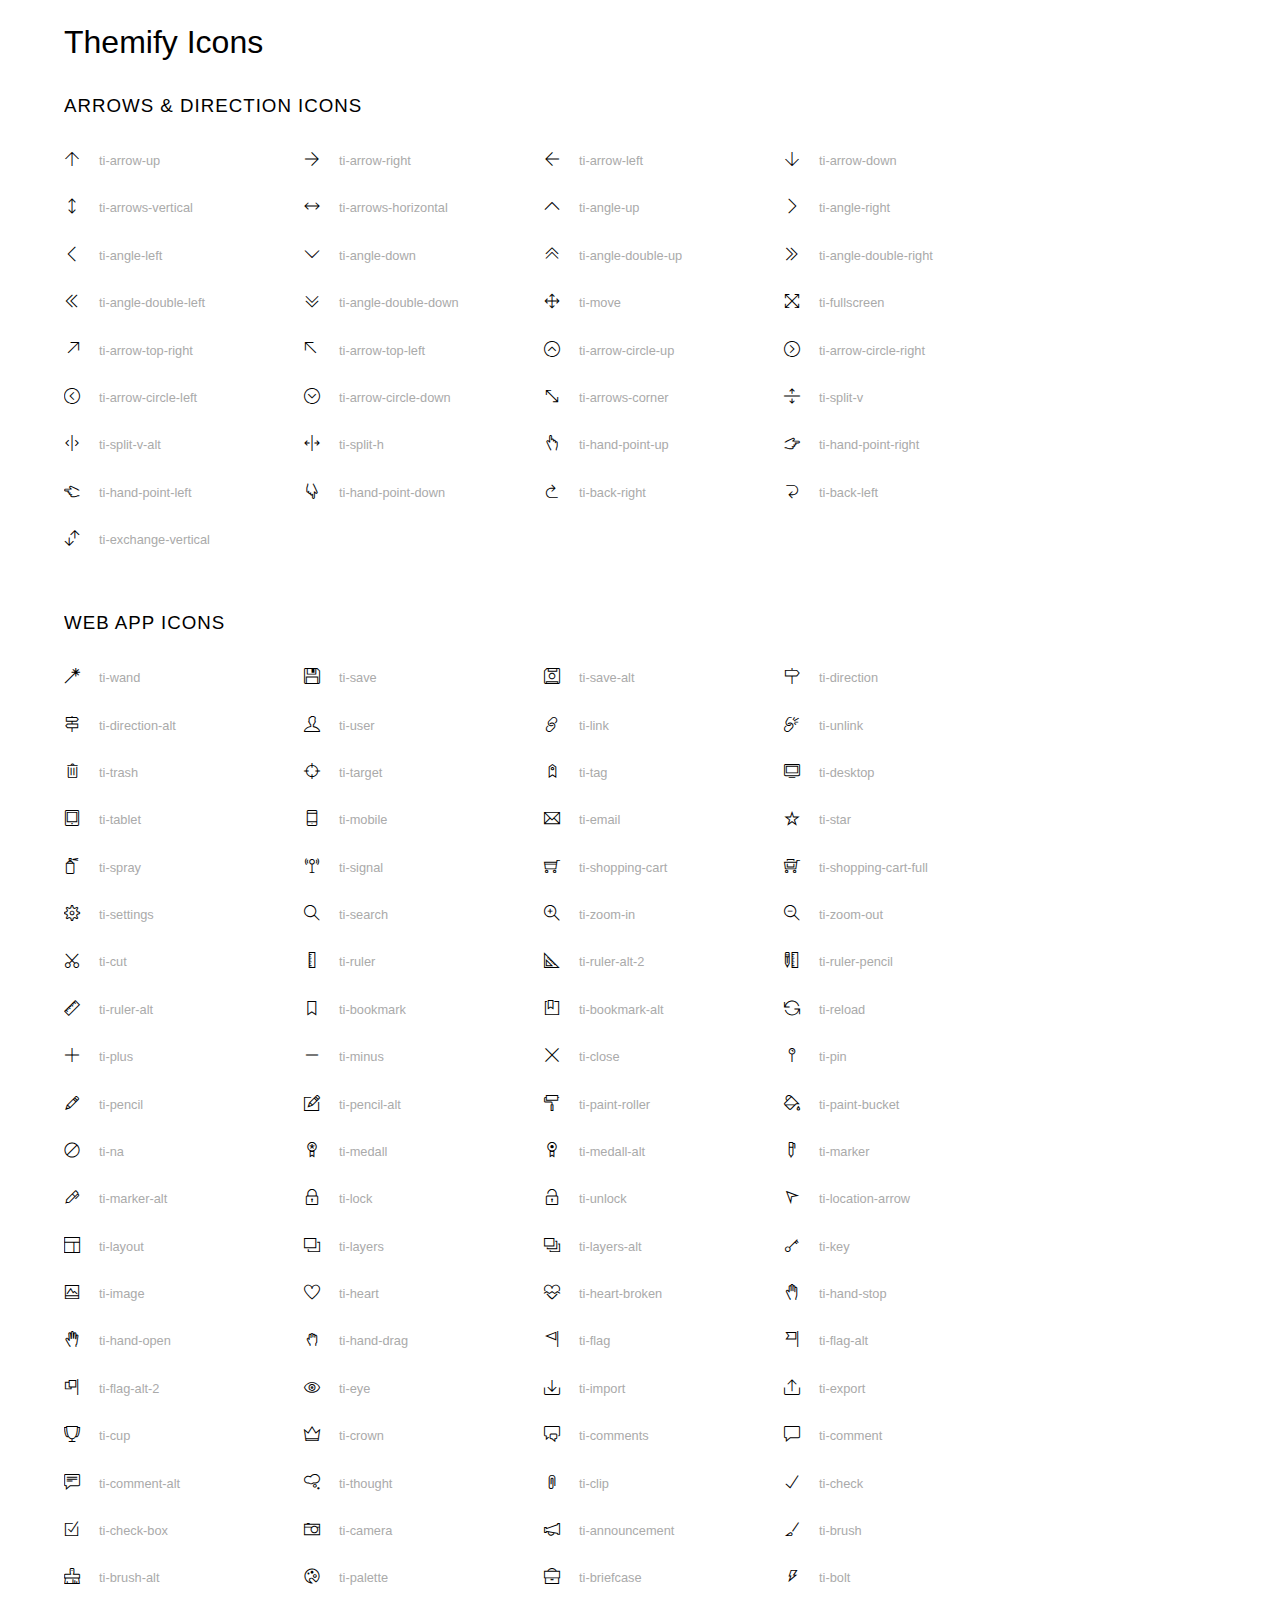
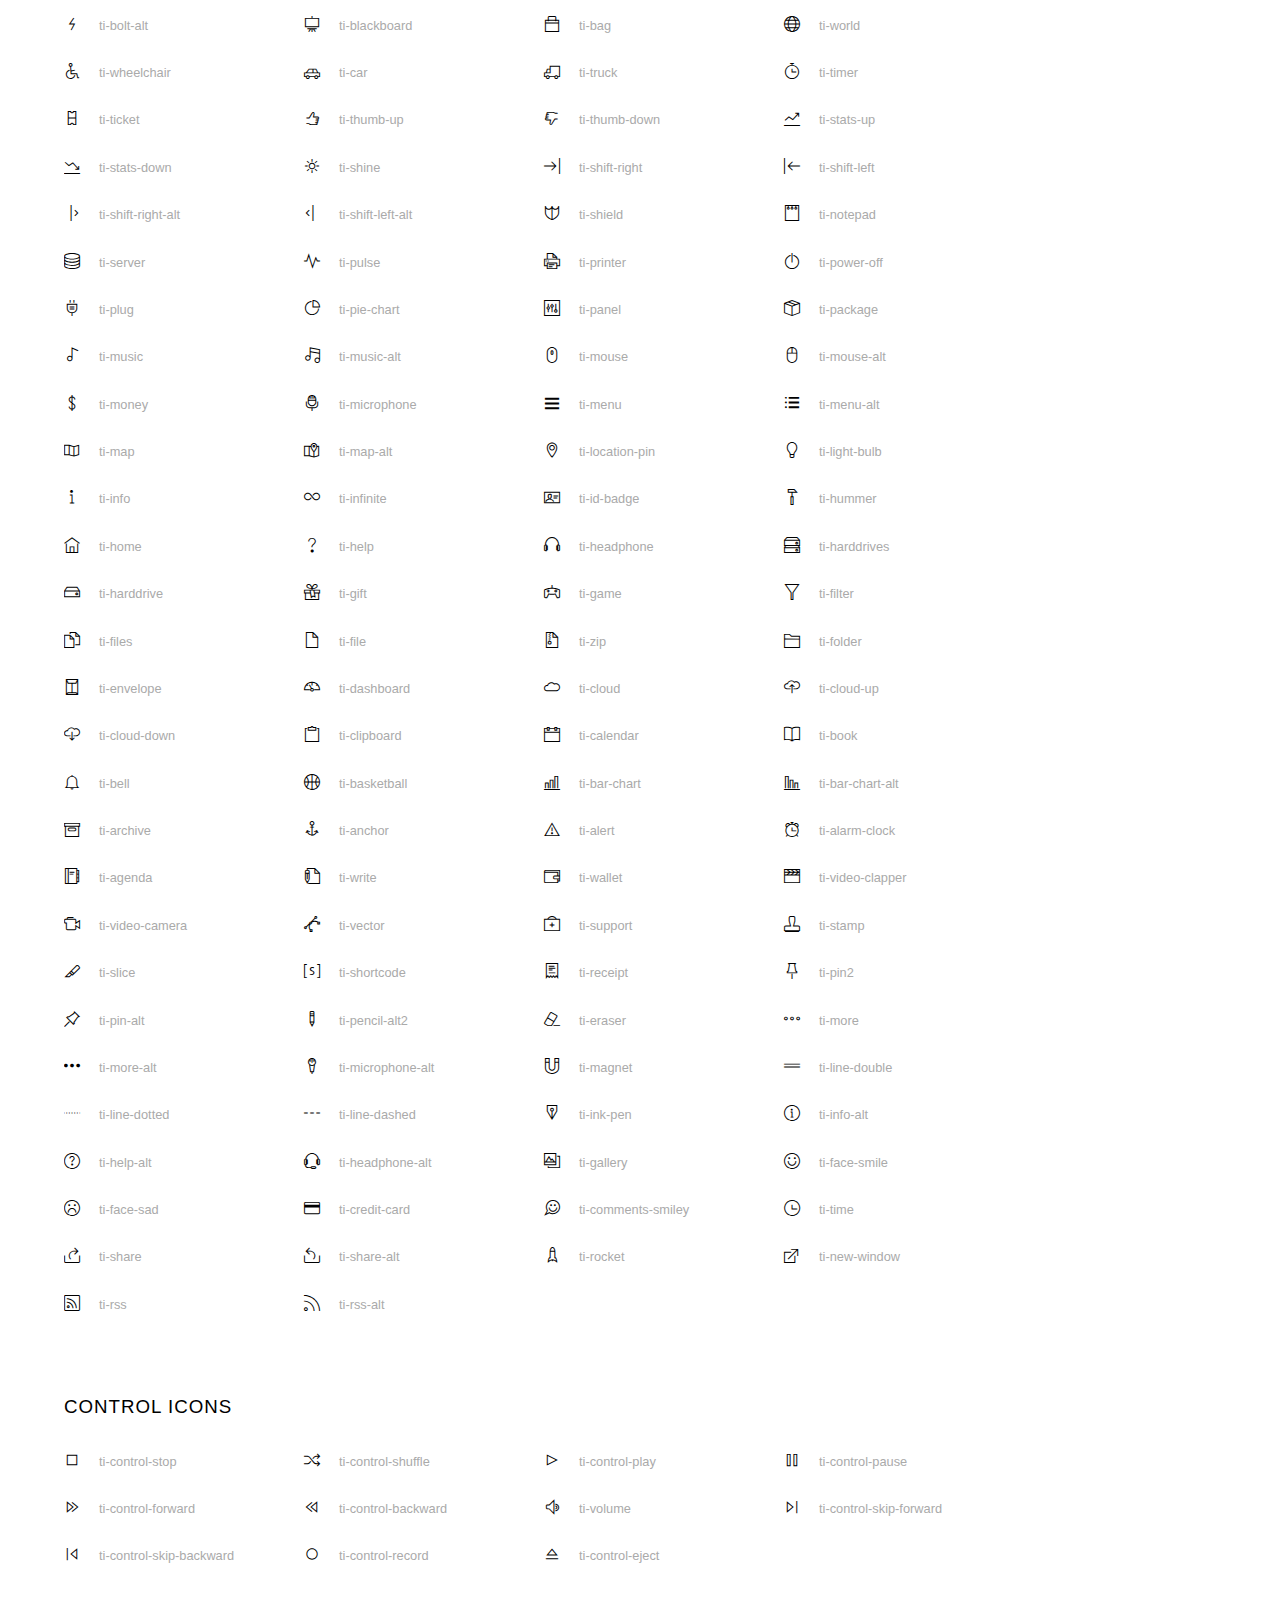
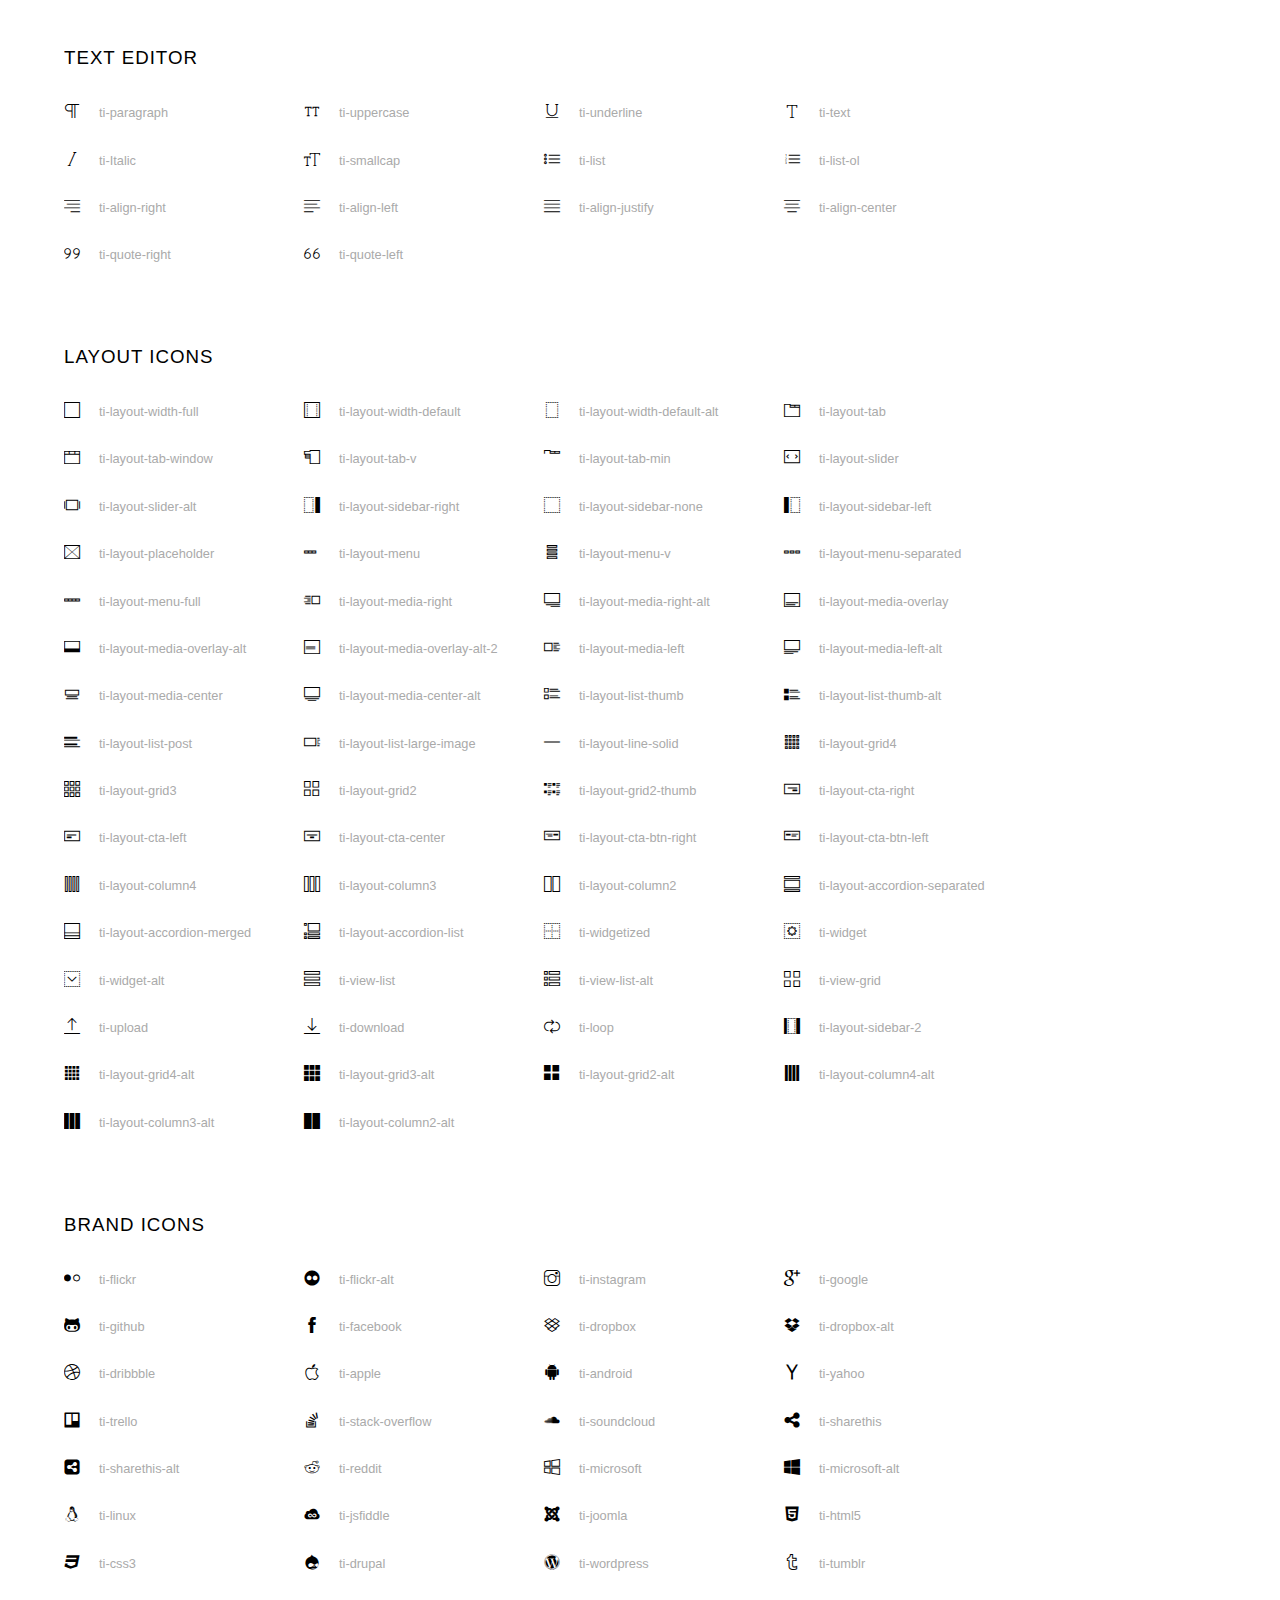
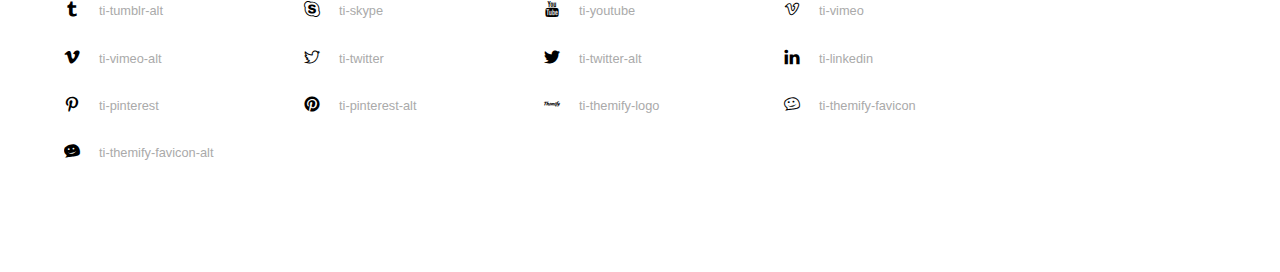
<file: assets/font/themify-icons/index.html>
<!doctype html>
<html>
<head>
	<meta charset="utf-8">
	<title>Themify Icon Font</title>
	<meta name="viewport" content="width=device-width">
	<link rel="stylesheet" href="demo-files/demo.css">
	<link rel="stylesheet" href="themify-icons.css">
	<!--[if lt IE 8]><!-->
	<link rel="stylesheet" href="ie7/ie7.css">
	<!--<![endif]-->
</head>
<body>
	<h1>Themify Icons</h1>

	<div class="icon-section">

		<div class="icon-section">
			<h3>Arrows &amp; Direction Icons </h3>

			<div class="icon-container">
				<span class="ti-arrow-up"></span><span class="icon-name"> ti-arrow-up</span>
			</div>
			<div class="icon-container">
				<span class="ti-arrow-right"></span><span class="icon-name"> ti-arrow-right</span>
			</div>
			<div class="icon-container">
				<span class="ti-arrow-left"></span><span class="icon-name"> ti-arrow-left</span>
			</div>
			<div class="icon-container">
				<span class="ti-arrow-down"></span><span class="icon-name"> ti-arrow-down</span>
			</div>
			<div class="icon-container">
				<span class="ti-arrows-vertical"></span><span class="icon-name"> ti-arrows-vertical</span>
			</div>
			<div class="icon-container">
				<span class="ti-arrows-horizontal"></span><span class="icon-name"> ti-arrows-horizontal</span>
			</div>
			<div class="icon-container">
				<span class="ti-angle-up"></span><span class="icon-name"> ti-angle-up</span>
			</div>
			<div class="icon-container">
				<span class="ti-angle-right"></span><span class="icon-name"> ti-angle-right</span>
			</div>
			<div class="icon-container">
				<span class="ti-angle-left"></span><span class="icon-name"> ti-angle-left</span>
			</div>
			<div class="icon-container">
				<span class="ti-angle-down"></span><span class="icon-name"> ti-angle-down</span>
			</div>	
			<div class="icon-container">
				<span class="ti-angle-double-up"></span><span class="icon-name"> ti-angle-double-up</span>
			</div>
			<div class="icon-container">
				<span class="ti-angle-double-right"></span><span class="icon-name"> ti-angle-double-right</span>
			</div>
			<div class="icon-container">
				<span class="ti-angle-double-left"></span><span class="icon-name"> ti-angle-double-left</span>
			</div>
			<div class="icon-container">
				<span class="ti-angle-double-down"></span><span class="icon-name"> ti-angle-double-down</span>
			</div>					
			<div class="icon-container">
				<span class="ti-move"></span><span class="icon-name"> ti-move</span>
			</div>
			<div class="icon-container">
				<span class="ti-fullscreen"></span><span class="icon-name"> ti-fullscreen</span>
			</div>
			<div class="icon-container">
				<span class="ti-arrow-top-right"></span><span class="icon-name"> ti-arrow-top-right</span>
			</div>
			<div class="icon-container">
				<span class="ti-arrow-top-left"></span><span class="icon-name"> ti-arrow-top-left</span>
			</div>
			<div class="icon-container">
				<span class="ti-arrow-circle-up"></span><span class="icon-name"> ti-arrow-circle-up</span>
			</div>
			<div class="icon-container">
				<span class="ti-arrow-circle-right"></span><span class="icon-name"> ti-arrow-circle-right</span>
			</div>
			<div class="icon-container">
				<span class="ti-arrow-circle-left"></span><span class="icon-name"> ti-arrow-circle-left</span>
			</div>
			<div class="icon-container">
				<span class="ti-arrow-circle-down"></span><span class="icon-name"> ti-arrow-circle-down</span>
			</div>
			<div class="icon-container">
				<span class="ti-arrows-corner"></span><span class="icon-name"> ti-arrows-corner</span>
			</div>
			<div class="icon-container">
				<span class="ti-split-v"></span><span class="icon-name"> ti-split-v</span>
			</div>

			<div class="icon-container">
				<span class="ti-split-v-alt"></span><span class="icon-name"> ti-split-v-alt</span>
			</div>
			<div class="icon-container">
				<span class="ti-split-h"></span><span class="icon-name"> ti-split-h</span>
			</div>
			<div class="icon-container">
				<span class="ti-hand-point-up"></span><span class="icon-name"> ti-hand-point-up</span>
			</div>
			<div class="icon-container">
				<span class="ti-hand-point-right"></span><span class="icon-name"> ti-hand-point-right</span>
			</div>
			<div class="icon-container">
				<span class="ti-hand-point-left"></span><span class="icon-name"> ti-hand-point-left</span>
			</div>
			<div class="icon-container">
				<span class="ti-hand-point-down"></span><span class="icon-name"> ti-hand-point-down</span>
			</div>
			<div class="icon-container">
				<span class="ti-back-right"></span><span class="icon-name"> ti-back-right</span>
			</div>
			<div class="icon-container">
				<span class="ti-back-left"></span><span class="icon-name"> ti-back-left</span>
			</div>
			<div class="icon-container">
				<span class="ti-exchange-vertical"></span><span class="icon-name"> ti-exchange-vertical</span>
			</div>

		</div> <!-- Arrows Icons -->



		<h3>Web App Icons</h3>
		
		<div class="icon-section">

			<div class="icon-container">
				<span class="ti-wand"></span><span class="icon-name"> ti-wand</span>
			</div>
			<div class="icon-container">
				<span class="ti-save"></span><span class="icon-name"> ti-save</span>
			</div>
			<div class="icon-container">
				<span class="ti-save-alt"></span><span class="icon-name"> ti-save-alt</span>
			</div>

			<div class="icon-container">
				<span class="ti-direction"></span><span class="icon-name"> ti-direction</span>
			</div>
			<div class="icon-container">
				<span class="ti-direction-alt"></span><span class="icon-name"> ti-direction-alt</span>
			</div>
			<div class="icon-container">
				<span class="ti-user"></span><span class="icon-name"> ti-user</span>
			</div>
			<div class="icon-container">
				<span class="ti-link"></span><span class="icon-name"> ti-link</span>
			</div>
			<div class="icon-container">
				<span class="ti-unlink"></span><span class="icon-name"> ti-unlink</span>
			</div>
			<div class="icon-container">
				<span class="ti-trash"></span><span class="icon-name"> ti-trash</span>
			</div>
			<div class="icon-container">
				<span class="ti-target"></span><span class="icon-name"> ti-target</span>
			</div>
			<div class="icon-container">
				<span class="ti-tag"></span><span class="icon-name"> ti-tag</span>
			</div>
			<div class="icon-container">
				<span class="ti-desktop"></span><span class="icon-name"> ti-desktop</span>
			</div>
			<div class="icon-container">
				<span class="ti-tablet"></span><span class="icon-name"> ti-tablet</span>
			</div>
			<div class="icon-container">
				<span class="ti-mobile"></span><span class="icon-name"> ti-mobile</span>
			</div>
			<div class="icon-container">
				<span class="ti-email"></span><span class="icon-name"> ti-email</span>
			</div>	
			<div class="icon-container">
				<span class="ti-star"></span><span class="icon-name"> ti-star</span>
			</div>
			<div class="icon-container">
				<span class="ti-spray"></span><span class="icon-name"> ti-spray</span>
			</div>
			<div class="icon-container">
				<span class="ti-signal"></span><span class="icon-name"> ti-signal</span>
			</div>
			<div class="icon-container">
				<span class="ti-shopping-cart"></span><span class="icon-name"> ti-shopping-cart</span>
			</div>
			<div class="icon-container">
				<span class="ti-shopping-cart-full"></span><span class="icon-name"> ti-shopping-cart-full</span>
			</div>
			<div class="icon-container">
				<span class="ti-settings"></span><span class="icon-name"> ti-settings</span>
			</div>
			<div class="icon-container">
				<span class="ti-search"></span><span class="icon-name"> ti-search</span>
			</div>
			<div class="icon-container">
				<span class="ti-zoom-in"></span><span class="icon-name"> ti-zoom-in</span>
			</div>
			<div class="icon-container">
				<span class="ti-zoom-out"></span><span class="icon-name"> ti-zoom-out</span>
			</div>
			<div class="icon-container">
				<span class="ti-cut"></span><span class="icon-name"> ti-cut</span>
			</div>
			<div class="icon-container">
				<span class="ti-ruler"></span><span class="icon-name"> ti-ruler</span>
			</div>
			<div class="icon-container">
				<span class="ti-ruler-alt-2"></span><span class="icon-name"> ti-ruler-alt-2</span>
			</div>			
			<div class="icon-container">
				<span class="ti-ruler-pencil"></span><span class="icon-name"> ti-ruler-pencil</span>
			</div>
			<div class="icon-container">
				<span class="ti-ruler-alt"></span><span class="icon-name"> ti-ruler-alt</span>
			</div>
			<div class="icon-container">
				<span class="ti-bookmark"></span><span class="icon-name"> ti-bookmark</span>
			</div>
			<div class="icon-container">
				<span class="ti-bookmark-alt"></span><span class="icon-name"> ti-bookmark-alt</span>
			</div>
			<div class="icon-container">
				<span class="ti-reload"></span><span class="icon-name"> ti-reload</span>
			</div>
			<div class="icon-container">
				<span class="ti-plus"></span><span class="icon-name"> ti-plus</span>
			</div>
			<div class="icon-container">
				<span class="ti-minus"></span><span class="icon-name"> ti-minus</span>
			</div>
			<div class="icon-container">
				<span class="ti-close"></span><span class="icon-name"> ti-close</span>
			</div>			
			<div class="icon-container">
				<span class="ti-pin"></span><span class="icon-name"> ti-pin</span>
			</div>
			<div class="icon-container">
				<span class="ti-pencil"></span><span class="icon-name"> ti-pencil</span>
			</div>
					
		  	<div class="icon-container">
				<span class="ti-pencil-alt"></span><span class="icon-name"> ti-pencil-alt</span>
			</div>
			<div class="icon-container">
				<span class="ti-paint-roller"></span><span class="icon-name"> ti-paint-roller</span>
			</div>
			<div class="icon-container">
				<span class="ti-paint-bucket"></span><span class="icon-name"> ti-paint-bucket</span>
			</div>
			<div class="icon-container">
				<span class="ti-na"></span><span class="icon-name"> ti-na</span>
			</div>
			<div class="icon-container">
				<span class="ti-medall"></span><span class="icon-name"> ti-medall</span>
			</div>
			<div class="icon-container">
				<span class="ti-medall-alt"></span><span class="icon-name"> ti-medall-alt</span>
			</div>
			<div class="icon-container">
				<span class="ti-marker"></span><span class="icon-name"> ti-marker</span>
			</div>
			<div class="icon-container">
				<span class="ti-marker-alt"></span><span class="icon-name"> ti-marker-alt</span>
			</div>

			<div class="icon-container">
				<span class="ti-lock"></span><span class="icon-name"> ti-lock</span>
			</div>
			<div class="icon-container">
				<span class="ti-unlock"></span><span class="icon-name"> ti-unlock</span>
			</div>
			<div class="icon-container">
				<span class="ti-location-arrow"></span><span class="icon-name"> ti-location-arrow</span>
			</div>
			<div class="icon-container">
				<span class="ti-layout"></span><span class="icon-name"> ti-layout</span>
			</div>
			<div class="icon-container">
				<span class="ti-layers"></span><span class="icon-name"> ti-layers</span>
			</div>
			<div class="icon-container">
				<span class="ti-layers-alt"></span><span class="icon-name"> ti-layers-alt</span>
			</div>
			<div class="icon-container">
				<span class="ti-key"></span><span class="icon-name"> ti-key</span>
			</div>
			<div class="icon-container">
				<span class="ti-image"></span><span class="icon-name"> ti-image</span>
			</div>
			<div class="icon-container">
				<span class="ti-heart"></span><span class="icon-name"> ti-heart</span>
			</div>
			<div class="icon-container">
				<span class="ti-heart-broken"></span><span class="icon-name"> ti-heart-broken</span>
			</div>
			<div class="icon-container">
				<span class="ti-hand-stop"></span><span class="icon-name"> ti-hand-stop</span>
			</div>
			<div class="icon-container">
				<span class="ti-hand-open"></span><span class="icon-name"> ti-hand-open</span>
			</div>
			<div class="icon-container">
				<span class="ti-hand-drag"></span><span class="icon-name"> ti-hand-drag</span>
			</div>
			<div class="icon-container">
				<span class="ti-flag"></span><span class="icon-name"> ti-flag</span>
			</div>
			<div class="icon-container">
				<span class="ti-flag-alt"></span><span class="icon-name"> ti-flag-alt</span>
			</div>
			<div class="icon-container">
				<span class="ti-flag-alt-2"></span><span class="icon-name"> ti-flag-alt-2</span>
			</div>
			<div class="icon-container">
				<span class="ti-eye"></span><span class="icon-name"> ti-eye</span>
			</div>
			<div class="icon-container">
				<span class="ti-import"></span><span class="icon-name"> ti-import</span>
			</div>			
			<div class="icon-container">
				<span class="ti-export"></span><span class="icon-name"> ti-export</span>
			</div>
			<div class="icon-container">
				<span class="ti-cup"></span><span class="icon-name"> ti-cup</span>
			</div>
			<div class="icon-container">
				<span class="ti-crown"></span><span class="icon-name"> ti-crown</span>
			</div>
			<div class="icon-container">
				<span class="ti-comments"></span><span class="icon-name"> ti-comments</span>
			</div>
			<div class="icon-container">
				<span class="ti-comment"></span><span class="icon-name"> ti-comment</span>
			</div>
			<div class="icon-container">
				<span class="ti-comment-alt"></span><span class="icon-name"> ti-comment-alt</span>
			</div>
			<div class="icon-container">
				<span class="ti-thought"></span><span class="icon-name"> ti-thought</span>
			</div>			
			<div class="icon-container">
				<span class="ti-clip"></span><span class="icon-name"> ti-clip</span>
			</div>

			<div class="icon-container">
				<span class="ti-check"></span><span class="icon-name"> ti-check</span>
			</div>
			<div class="icon-container">
				<span class="ti-check-box"></span><span class="icon-name"> ti-check-box</span>
			</div>
			<div class="icon-container">
				<span class="ti-camera"></span><span class="icon-name"> ti-camera</span>
			</div>
			<div class="icon-container">
				<span class="ti-announcement"></span><span class="icon-name"> ti-announcement</span>
			</div>
			<div class="icon-container">
				<span class="ti-brush"></span><span class="icon-name"> ti-brush</span>
			</div>
			<div class="icon-container">
				<span class="ti-brush-alt"></span><span class="icon-name"> ti-brush-alt</span>
			</div>
			<div class="icon-container">
				<span class="ti-palette"></span><span class="icon-name"> ti-palette</span>
			</div>			
			<div class="icon-container">
				<span class="ti-briefcase"></span><span class="icon-name"> ti-briefcase</span>
			</div>
			<div class="icon-container">
				<span class="ti-bolt"></span><span class="icon-name"> ti-bolt</span>
			</div>
			<div class="icon-container">
				<span class="ti-bolt-alt"></span><span class="icon-name"> ti-bolt-alt</span>
			</div>
			<div class="icon-container">
				<span class="ti-blackboard"></span><span class="icon-name"> ti-blackboard</span>
			</div>
			<div class="icon-container">
				<span class="ti-bag"></span><span class="icon-name"> ti-bag</span>
			</div>
			<div class="icon-container">
				<span class="ti-world"></span><span class="icon-name"> ti-world</span>
			</div>
			<div class="icon-container">
				<span class="ti-wheelchair"></span><span class="icon-name"> ti-wheelchair</span>
			</div>
			<div class="icon-container">
				<span class="ti-car"></span><span class="icon-name"> ti-car</span>
			</div>
			<div class="icon-container">
				<span class="ti-truck"></span><span class="icon-name"> ti-truck</span>
			</div>
			<div class="icon-container">
				<span class="ti-timer"></span><span class="icon-name"> ti-timer</span>
			</div>
			<div class="icon-container">
				<span class="ti-ticket"></span><span class="icon-name"> ti-ticket</span>
			</div>
			<div class="icon-container">
				<span class="ti-thumb-up"></span><span class="icon-name"> ti-thumb-up</span>
			</div>
			<div class="icon-container">
				<span class="ti-thumb-down"></span><span class="icon-name"> ti-thumb-down</span>
			</div>

			<div class="icon-container">
				<span class="ti-stats-up"></span><span class="icon-name"> ti-stats-up</span>
			</div>
			<div class="icon-container">
				<span class="ti-stats-down"></span><span class="icon-name"> ti-stats-down</span>
			</div>
			<div class="icon-container">
				<span class="ti-shine"></span><span class="icon-name"> ti-shine</span>
			</div>
			<div class="icon-container">
				<span class="ti-shift-right"></span><span class="icon-name"> ti-shift-right</span>
			</div>
			<div class="icon-container">
				<span class="ti-shift-left"></span><span class="icon-name"> ti-shift-left</span>
			</div>

			<div class="icon-container">
				<span class="ti-shift-right-alt"></span><span class="icon-name"> ti-shift-right-alt</span>
			</div>
			<div class="icon-container">
				<span class="ti-shift-left-alt"></span><span class="icon-name"> ti-shift-left-alt</span>
			</div>
			<div class="icon-container">
				<span class="ti-shield"></span><span class="icon-name"> ti-shield</span>
			</div>
			<div class="icon-container">
				<span class="ti-notepad"></span><span class="icon-name"> ti-notepad</span>
			</div>
			<div class="icon-container">
				<span class="ti-server"></span><span class="icon-name"> ti-server</span>
			</div>

			<div class="icon-container">
				<span class="ti-pulse"></span><span class="icon-name"> ti-pulse</span>
			</div>
			<div class="icon-container">
				<span class="ti-printer"></span><span class="icon-name"> ti-printer</span>
			</div>
			<div class="icon-container">
				<span class="ti-power-off"></span><span class="icon-name"> ti-power-off</span>
			</div>
			<div class="icon-container">
				<span class="ti-plug"></span><span class="icon-name"> ti-plug</span>
			</div>
			<div class="icon-container">
				<span class="ti-pie-chart"></span><span class="icon-name"> ti-pie-chart</span>
			</div>

			<div class="icon-container">
				<span class="ti-panel"></span><span class="icon-name"> ti-panel</span>
			</div>
			<div class="icon-container">
				<span class="ti-package"></span><span class="icon-name"> ti-package</span>
			</div>
			<div class="icon-container">
				<span class="ti-music"></span><span class="icon-name"> ti-music</span>
			</div>
			<div class="icon-container">
				<span class="ti-music-alt"></span><span class="icon-name"> ti-music-alt</span>
			</div>
			<div class="icon-container">
				<span class="ti-mouse"></span><span class="icon-name"> ti-mouse</span>
			</div>
			<div class="icon-container">
				<span class="ti-mouse-alt"></span><span class="icon-name"> ti-mouse-alt</span>
			</div>
			<div class="icon-container">
				<span class="ti-money"></span><span class="icon-name"> ti-money</span>
			</div>
			<div class="icon-container">
				<span class="ti-microphone"></span><span class="icon-name"> ti-microphone</span>
			</div>
			<div class="icon-container">
				<span class="ti-menu"></span><span class="icon-name"> ti-menu</span>
			</div>
			<div class="icon-container">
				<span class="ti-menu-alt"></span><span class="icon-name"> ti-menu-alt</span>
			</div>
			<div class="icon-container">
				<span class="ti-map"></span><span class="icon-name"> ti-map</span>
			</div>
			<div class="icon-container">
				<span class="ti-map-alt"></span><span class="icon-name"> ti-map-alt</span>
			</div>

			<div class="icon-container">
				<span class="ti-location-pin"></span><span class="icon-name"> ti-location-pin</span>
			</div>

			<div class="icon-container">
				<span class="ti-light-bulb"></span><span class="icon-name"> ti-light-bulb</span>
			</div>
			<div class="icon-container">
				<span class="ti-info"></span><span class="icon-name"> ti-info</span>
			</div>
			<div class="icon-container">
				<span class="ti-infinite"></span><span class="icon-name"> ti-infinite</span>
			</div>
			<div class="icon-container">
				<span class="ti-id-badge"></span><span class="icon-name"> ti-id-badge</span>
			</div>
			<div class="icon-container">
				<span class="ti-hummer"></span><span class="icon-name"> ti-hummer</span>
			</div>
			<div class="icon-container">
				<span class="ti-home"></span><span class="icon-name"> ti-home</span>
			</div>
			<div class="icon-container">
				<span class="ti-help"></span><span class="icon-name"> ti-help</span>
			</div>
			<div class="icon-container">
				<span class="ti-headphone"></span><span class="icon-name"> ti-headphone</span>
			</div>
			<div class="icon-container">
				<span class="ti-harddrives"></span><span class="icon-name"> ti-harddrives</span>
			</div>
			<div class="icon-container">
				<span class="ti-harddrive"></span><span class="icon-name"> ti-harddrive</span>
			</div>
			<div class="icon-container">
				<span class="ti-gift"></span><span class="icon-name"> ti-gift</span>
			</div>
			<div class="icon-container">
				<span class="ti-game"></span><span class="icon-name"> ti-game</span>
			</div>
			<div class="icon-container">
				<span class="ti-filter"></span><span class="icon-name"> ti-filter</span>
			</div>
			<div class="icon-container">
				<span class="ti-files"></span><span class="icon-name"> ti-files</span>
			</div>
			<div class="icon-container">
				<span class="ti-file"></span><span class="icon-name"> ti-file</span>
			</div>
			<div class="icon-container">
				<span class="ti-zip"></span><span class="icon-name"> ti-zip</span>
			</div>
			<div class="icon-container">
				<span class="ti-folder"></span><span class="icon-name"> ti-folder</span>
			</div>			
			<div class="icon-container">
				<span class="ti-envelope"></span><span class="icon-name"> ti-envelope</span>
			</div>


			<div class="icon-container">
				<span class="ti-dashboard"></span><span class="icon-name"> ti-dashboard</span>
			</div>
			<div class="icon-container">
				<span class="ti-cloud"></span><span class="icon-name"> ti-cloud</span>
			</div>
			<div class="icon-container">
				<span class="ti-cloud-up"></span><span class="icon-name"> ti-cloud-up</span>
			</div>
			<div class="icon-container">
				<span class="ti-cloud-down"></span><span class="icon-name"> ti-cloud-down</span>
			</div>
			<div class="icon-container">
				<span class="ti-clipboard"></span><span class="icon-name"> ti-clipboard</span>
			</div>
			<div class="icon-container">
				<span class="ti-calendar"></span><span class="icon-name"> ti-calendar</span>
			</div>
			<div class="icon-container">
				<span class="ti-book"></span><span class="icon-name"> ti-book</span>
			</div>
			<div class="icon-container">
				<span class="ti-bell"></span><span class="icon-name"> ti-bell</span>
			</div>
			<div class="icon-container">
				<span class="ti-basketball"></span><span class="icon-name"> ti-basketball</span>
			</div>
			<div class="icon-container">
				<span class="ti-bar-chart"></span><span class="icon-name"> ti-bar-chart</span>
			</div>
			<div class="icon-container">
				<span class="ti-bar-chart-alt"></span><span class="icon-name"> ti-bar-chart-alt</span>
			</div>


			<div class="icon-container">
				<span class="ti-archive"></span><span class="icon-name"> ti-archive</span>
			</div>
			<div class="icon-container">
				<span class="ti-anchor"></span><span class="icon-name"> ti-anchor</span>
			</div>

			<div class="icon-container">
				<span class="ti-alert"></span><span class="icon-name"> ti-alert</span>
			</div>
			<div class="icon-container">
				<span class="ti-alarm-clock"></span><span class="icon-name"> ti-alarm-clock</span>
			</div>
			<div class="icon-container">
				<span class="ti-agenda"></span><span class="icon-name"> ti-agenda</span>
			</div>
			<div class="icon-container">
				<span class="ti-write"></span><span class="icon-name"> ti-write</span>
			</div>

			<div class="icon-container">
				<span class="ti-wallet"></span><span class="icon-name"> ti-wallet</span>
			</div>
			<div class="icon-container">
				<span class="ti-video-clapper"></span><span class="icon-name"> ti-video-clapper</span>
			</div>
			<div class="icon-container">
				<span class="ti-video-camera"></span><span class="icon-name"> ti-video-camera</span>
			</div>
			<div class="icon-container">
				<span class="ti-vector"></span><span class="icon-name"> ti-vector</span>
			</div>

			<div class="icon-container">
				<span class="ti-support"></span><span class="icon-name"> ti-support</span>
			</div>
			<div class="icon-container">
				<span class="ti-stamp"></span><span class="icon-name"> ti-stamp</span>
			</div>
			<div class="icon-container">
				<span class="ti-slice"></span><span class="icon-name"> ti-slice</span>
			</div>
			<div class="icon-container">
				<span class="ti-shortcode"></span><span class="icon-name"> ti-shortcode</span>
			</div>
			<div class="icon-container">
				<span class="ti-receipt"></span><span class="icon-name"> ti-receipt</span>
			</div>
			<div class="icon-container">
				<span class="ti-pin2"></span><span class="icon-name"> ti-pin2</span>
			</div>
			<div class="icon-container">
				<span class="ti-pin-alt"></span><span class="icon-name"> ti-pin-alt</span>
			</div>
			<div class="icon-container">
				<span class="ti-pencil-alt2"></span><span class="icon-name"> ti-pencil-alt2</span>
			</div>
			<div class="icon-container">
				<span class="ti-eraser"></span><span class="icon-name"> ti-eraser</span>
			</div>			
			<div class="icon-container">
				<span class="ti-more"></span><span class="icon-name"> ti-more</span>
			</div>
			<div class="icon-container">
				<span class="ti-more-alt"></span><span class="icon-name"> ti-more-alt</span>
			</div>
			<div class="icon-container">
				<span class="ti-microphone-alt"></span><span class="icon-name"> ti-microphone-alt</span>
			</div>
			<div class="icon-container">
				<span class="ti-magnet"></span><span class="icon-name"> ti-magnet</span>
			</div>
			<div class="icon-container">
				<span class="ti-line-double"></span><span class="icon-name"> ti-line-double</span>
			</div>
			<div class="icon-container">
				<span class="ti-line-dotted"></span><span class="icon-name"> ti-line-dotted</span>
			</div>
			<div class="icon-container">
				<span class="ti-line-dashed"></span><span class="icon-name"> ti-line-dashed</span>
			</div>

			<div class="icon-container">
				<span class="ti-ink-pen"></span><span class="icon-name"> ti-ink-pen</span>
			</div>
			<div class="icon-container">
				<span class="ti-info-alt"></span><span class="icon-name"> ti-info-alt</span>
			</div>
			<div class="icon-container">
				<span class="ti-help-alt"></span><span class="icon-name"> ti-help-alt</span>
			</div>
			<div class="icon-container">
				<span class="ti-headphone-alt"></span><span class="icon-name"> ti-headphone-alt</span>
			</div>

			<div class="icon-container">
				<span class="ti-gallery"></span><span class="icon-name"> ti-gallery</span>
			</div>
			<div class="icon-container">
				<span class="ti-face-smile"></span><span class="icon-name"> ti-face-smile</span>
			</div>
			<div class="icon-container">
				<span class="ti-face-sad"></span><span class="icon-name"> ti-face-sad</span>
			</div>
			<div class="icon-container">
				<span class="ti-credit-card"></span><span class="icon-name"> ti-credit-card</span>
			</div>
			<div class="icon-container">
				<span class="ti-comments-smiley"></span><span class="icon-name"> ti-comments-smiley</span>
			</div>
			<div class="icon-container">
				<span class="ti-time"></span><span class="icon-name"> ti-time</span>
			</div>
			<div class="icon-container">
				<span class="ti-share"></span><span class="icon-name"> ti-share</span>
			</div>
			<div class="icon-container">
				<span class="ti-share-alt"></span><span class="icon-name"> ti-share-alt</span>
			</div>
			<div class="icon-container">
				<span class="ti-rocket"></span><span class="icon-name"> ti-rocket</span>
			</div>

			<div class="icon-container">
				<span class="ti-new-window"></span><span class="icon-name"> ti-new-window</span>
			</div>

			<div class="icon-container">
				<span class="ti-rss"></span><span class="icon-name"> ti-rss</span>
			</div>

			<div class="icon-container">
				<span class="ti-rss-alt"></span><span class="icon-name"> ti-rss-alt</span>
			</div>
			
		</div><!-- Web App Icons -->


		<div class="icon-section">
			<h3>Control Icons</h3>
			<div class="icon-container">
				<span class="ti-control-stop"></span><span class="icon-name"> ti-control-stop</span>
			</div>
			<div class="icon-container">
				<span class="ti-control-shuffle"></span><span class="icon-name"> ti-control-shuffle</span>
			</div>
			<div class="icon-container">
				<span class="ti-control-play"></span><span class="icon-name"> ti-control-play</span>
			</div>
			<div class="icon-container">
				<span class="ti-control-pause"></span><span class="icon-name"> ti-control-pause</span>
			</div>
			<div class="icon-container">
				<span class="ti-control-forward"></span><span class="icon-name"> ti-control-forward</span>
			</div>
			<div class="icon-container">
				<span class="ti-control-backward"></span><span class="icon-name"> ti-control-backward</span>
			</div>	
			<div class="icon-container">
				<span class="ti-volume"></span><span class="icon-name"> ti-volume</span>
			</div>
			<div class="icon-container">
				<span class="ti-control-skip-forward"></span><span class="icon-name"> ti-control-skip-forward</span>
			</div>
			<div class="icon-container">
				<span class="ti-control-skip-backward"></span><span class="icon-name"> ti-control-skip-backward</span>
			</div>
			<div class="icon-container">
				<span class="ti-control-record"></span><span class="icon-name"> ti-control-record</span>
			</div>
			<div class="icon-container">
				<span class="ti-control-eject"></span><span class="icon-name"> ti-control-eject</span>
			</div>			
		</div> <!-- Control Icons -->


		<div class="icon-section">
			<h3>Text Editor</h3>

			<div class="icon-container">
				<span class="ti-paragraph"></span><span class="icon-name"> ti-paragraph</span>
			</div>
			<div class="icon-container">
				<span class="ti-uppercase"></span><span class="icon-name"> ti-uppercase</span>
			</div>

			<div class="icon-container">
				<span class="ti-underline"></span><span class="icon-name"> ti-underline</span>
			</div>
			<div class="icon-container">
				<span class="ti-text"></span><span class="icon-name"> ti-text</span>
			</div>
			<div class="icon-container">
				<span class="ti-Italic"></span><span class="icon-name"> ti-Italic</span>
			</div>
			<div class="icon-container">
				<span class="ti-smallcap"></span><span class="icon-name"> ti-smallcap</span>
			</div>
			<div class="icon-container">
				<span class="ti-list"></span><span class="icon-name"> ti-list</span>
			</div>
			<div class="icon-container">
				<span class="ti-list-ol"></span><span class="icon-name"> ti-list-ol</span>
			</div>
			<div class="icon-container">
				<span class="ti-align-right"></span><span class="icon-name"> ti-align-right</span>
			</div>
			<div class="icon-container">
				<span class="ti-align-left"></span><span class="icon-name"> ti-align-left</span>
			</div>
			<div class="icon-container">
				<span class="ti-align-justify"></span><span class="icon-name"> ti-align-justify</span>
			</div>
			<div class="icon-container">
				<span class="ti-align-center"></span><span class="icon-name"> ti-align-center</span>
			</div>
			<div class="icon-container">
				<span class="ti-quote-right"></span><span class="icon-name"> ti-quote-right</span>
			</div>
			<div class="icon-container">
				<span class="ti-quote-left"></span><span class="icon-name"> ti-quote-left</span>
			</div>

		</div> <!-- Text Editor -->



		<div class="icon-section">
			<h3>Layout Icons</h3>
			<div class="icon-container">
				<span class="ti-layout-width-full"></span><span class="icon-name"> ti-layout-width-full</span>
			</div>
			<div class="icon-container">
				<span class="ti-layout-width-default"></span><span class="icon-name"> ti-layout-width-default</span>
			</div>
			<div class="icon-container">
				<span class="ti-layout-width-default-alt"></span><span class="icon-name"> ti-layout-width-default-alt</span>
			</div>
			<div class="icon-container">
				<span class="ti-layout-tab"></span><span class="icon-name"> ti-layout-tab</span>
			</div>
			<div class="icon-container">
				<span class="ti-layout-tab-window"></span><span class="icon-name"> ti-layout-tab-window</span>
			</div>
			<div class="icon-container">
				<span class="ti-layout-tab-v"></span><span class="icon-name"> ti-layout-tab-v</span>
			</div>
			<div class="icon-container">
				<span class="ti-layout-tab-min"></span><span class="icon-name"> ti-layout-tab-min</span>
			</div>
			<div class="icon-container">
				<span class="ti-layout-slider"></span><span class="icon-name"> ti-layout-slider</span>
			</div>
			<div class="icon-container">
				<span class="ti-layout-slider-alt"></span><span class="icon-name"> ti-layout-slider-alt</span>
			</div>
			<div class="icon-container">
				<span class="ti-layout-sidebar-right"></span><span class="icon-name"> ti-layout-sidebar-right</span>
			</div>
			<div class="icon-container">
				<span class="ti-layout-sidebar-none"></span><span class="icon-name"> ti-layout-sidebar-none</span>
			</div>
			<div class="icon-container">
				<span class="ti-layout-sidebar-left"></span><span class="icon-name"> ti-layout-sidebar-left</span>
			</div>
			<div class="icon-container">
				<span class="ti-layout-placeholder"></span><span class="icon-name"> ti-layout-placeholder</span>
			</div>
			<div class="icon-container">
				<span class="ti-layout-menu"></span><span class="icon-name"> ti-layout-menu</span>
			</div>
			<div class="icon-container">
				<span class="ti-layout-menu-v"></span><span class="icon-name"> ti-layout-menu-v</span>
			</div>
			<div class="icon-container">
				<span class="ti-layout-menu-separated"></span><span class="icon-name"> ti-layout-menu-separated</span>
			</div>
			<div class="icon-container">
				<span class="ti-layout-menu-full"></span><span class="icon-name"> ti-layout-menu-full</span>
			</div>
			<div class="icon-container">
				<span class="ti-layout-media-right"></span><span class="icon-name"> ti-layout-media-right</span>
			</div>
			<div class="icon-container">
				<span class="ti-layout-media-right-alt"></span><span class="icon-name"> ti-layout-media-right-alt</span>
			</div>
			<div class="icon-container">
				<span class="ti-layout-media-overlay"></span><span class="icon-name"> ti-layout-media-overlay</span>
			</div>
			<div class="icon-container">
				<span class="ti-layout-media-overlay-alt"></span><span class="icon-name"> ti-layout-media-overlay-alt</span>
			</div>
			<div class="icon-container">
				<span class="ti-layout-media-overlay-alt-2"></span><span class="icon-name"> ti-layout-media-overlay-alt-2</span>
			</div>
			<div class="icon-container">
				<span class="ti-layout-media-left"></span><span class="icon-name"> ti-layout-media-left</span>
			</div>
			<div class="icon-container">
				<span class="ti-layout-media-left-alt"></span><span class="icon-name"> ti-layout-media-left-alt</span>
			</div>
			<div class="icon-container">
				<span class="ti-layout-media-center"></span><span class="icon-name"> ti-layout-media-center</span>
			</div>
			<div class="icon-container">
				<span class="ti-layout-media-center-alt"></span><span class="icon-name"> ti-layout-media-center-alt</span>
			</div>
			<div class="icon-container">
				<span class="ti-layout-list-thumb"></span><span class="icon-name"> ti-layout-list-thumb</span>
			</div>
			<div class="icon-container">
				<span class="ti-layout-list-thumb-alt"></span><span class="icon-name"> ti-layout-list-thumb-alt</span>
			</div>
			<div class="icon-container">
				<span class="ti-layout-list-post"></span><span class="icon-name"> ti-layout-list-post</span>
			</div>
			<div class="icon-container">
				<span class="ti-layout-list-large-image"></span><span class="icon-name"> ti-layout-list-large-image</span>
			</div>
			<div class="icon-container">
				<span class="ti-layout-line-solid"></span><span class="icon-name"> ti-layout-line-solid</span>
			</div>
			<div class="icon-container">
				<span class="ti-layout-grid4"></span><span class="icon-name"> ti-layout-grid4</span>
			</div>
			<div class="icon-container">
				<span class="ti-layout-grid3"></span><span class="icon-name"> ti-layout-grid3</span>
			</div>
			<div class="icon-container">
				<span class="ti-layout-grid2"></span><span class="icon-name"> ti-layout-grid2</span>
			</div>
			<div class="icon-container">
				<span class="ti-layout-grid2-thumb"></span><span class="icon-name"> ti-layout-grid2-thumb</span>
			</div>
			<div class="icon-container">
				<span class="ti-layout-cta-right"></span><span class="icon-name"> ti-layout-cta-right</span>
			</div>
			<div class="icon-container">
				<span class="ti-layout-cta-left"></span><span class="icon-name"> ti-layout-cta-left</span>
			</div>
			<div class="icon-container">
				<span class="ti-layout-cta-center"></span><span class="icon-name"> ti-layout-cta-center</span>
			</div>
			<div class="icon-container">
				<span class="ti-layout-cta-btn-right"></span><span class="icon-name"> ti-layout-cta-btn-right</span>
			</div>
			<div class="icon-container">
				<span class="ti-layout-cta-btn-left"></span><span class="icon-name"> ti-layout-cta-btn-left</span>
			</div>
			<div class="icon-container">
				<span class="ti-layout-column4"></span><span class="icon-name"> ti-layout-column4</span>
			</div>
			<div class="icon-container">
				<span class="ti-layout-column3"></span><span class="icon-name"> ti-layout-column3</span>
			</div>
			<div class="icon-container">
				<span class="ti-layout-column2"></span><span class="icon-name"> ti-layout-column2</span>
			</div>
			<div class="icon-container">
				<span class="ti-layout-accordion-separated"></span><span class="icon-name"> ti-layout-accordion-separated</span>
			</div>
			<div class="icon-container">
				<span class="ti-layout-accordion-merged"></span><span class="icon-name"> ti-layout-accordion-merged</span>
			</div>
			<div class="icon-container">
				<span class="ti-layout-accordion-list"></span><span class="icon-name"> ti-layout-accordion-list</span>
			</div>
			<div class="icon-container">
				<span class="ti-widgetized"></span><span class="icon-name"> ti-widgetized</span>
			</div>
			<div class="icon-container">
				<span class="ti-widget"></span><span class="icon-name"> ti-widget</span>
			</div>
			<div class="icon-container">
				<span class="ti-widget-alt"></span><span class="icon-name"> ti-widget-alt</span>
			</div>
			<div class="icon-container">
				<span class="ti-view-list"></span><span class="icon-name"> ti-view-list</span>
			</div>
			<div class="icon-container">
				<span class="ti-view-list-alt"></span><span class="icon-name"> ti-view-list-alt</span>
			</div>
			<div class="icon-container">
				<span class="ti-view-grid"></span><span class="icon-name"> ti-view-grid</span>
			</div>
			<div class="icon-container">
				<span class="ti-upload"></span><span class="icon-name"> ti-upload</span>
			</div>
			<div class="icon-container">
				<span class="ti-download"></span><span class="icon-name"> ti-download</span>
			</div>	
			<div class="icon-container">
				<span class="ti-loop"></span><span class="icon-name"> ti-loop</span>
			</div>
			<div class="icon-container">
				<span class="ti-layout-sidebar-2"></span><span class="icon-name"> ti-layout-sidebar-2</span>
			</div>
			<div class="icon-container">
				<span class="ti-layout-grid4-alt"></span><span class="icon-name"> ti-layout-grid4-alt</span>
			</div>
			<div class="icon-container">
				<span class="ti-layout-grid3-alt"></span><span class="icon-name"> ti-layout-grid3-alt</span>
			</div>
			<div class="icon-container">
				<span class="ti-layout-grid2-alt"></span><span class="icon-name"> ti-layout-grid2-alt</span>
			</div>
			<div class="icon-container">
				<span class="ti-layout-column4-alt"></span><span class="icon-name"> ti-layout-column4-alt</span>
			</div>
			<div class="icon-container">
				<span class="ti-layout-column3-alt"></span><span class="icon-name"> ti-layout-column3-alt</span>
			</div>
			<div class="icon-container">
				<span class="ti-layout-column2-alt"></span><span class="icon-name"> ti-layout-column2-alt</span>
			</div>		


		</div> <!-- Layout Icons -->


		<div class="icon-section">
			<h3>Brand Icons</h3>

			<div class="icon-container">
				<span class="ti-flickr"></span><span class="icon-name"> ti-flickr</span>
			</div>
			<div class="icon-container">
				<span class="ti-flickr-alt"></span><span class="icon-name"> ti-flickr-alt</span>
			</div>			
			<div class="icon-container">
				<span class="ti-instagram"></span><span class="icon-name"> ti-instagram</span>
			</div>
			<div class="icon-container">
				<span class="ti-google"></span><span class="icon-name"> ti-google</span>
			</div>
			<div class="icon-container">
				<span class="ti-github"></span><span class="icon-name"> ti-github</span>
			</div>

			<div class="icon-container">
				<span class="ti-facebook"></span><span class="icon-name"> ti-facebook</span>
			</div>
			<div class="icon-container">
				<span class="ti-dropbox"></span><span class="icon-name"> ti-dropbox</span>
			</div>
			<div class="icon-container">
				<span class="ti-dropbox-alt"></span><span class="icon-name"> ti-dropbox-alt</span>
			</div>
			<div class="icon-container">
				<span class="ti-dribbble"></span><span class="icon-name"> ti-dribbble</span>
			</div>
			<div class="icon-container">
				<span class="ti-apple"></span><span class="icon-name"> ti-apple</span>
			</div>
			<div class="icon-container">
				<span class="ti-android"></span><span class="icon-name"> ti-android</span>
			</div>
			<div class="icon-container">
				<span class="ti-yahoo"></span><span class="icon-name"> ti-yahoo</span>
			</div>
			<div class="icon-container">
				<span class="ti-trello"></span><span class="icon-name"> ti-trello</span>
			</div>
			<div class="icon-container">
				<span class="ti-stack-overflow"></span><span class="icon-name"> ti-stack-overflow</span>
			</div>
			<div class="icon-container">
				<span class="ti-soundcloud"></span><span class="icon-name"> ti-soundcloud</span>
			</div>
			<div class="icon-container">
				<span class="ti-sharethis"></span><span class="icon-name"> ti-sharethis</span>
			</div>
			<div class="icon-container">
				<span class="ti-sharethis-alt"></span><span class="icon-name"> ti-sharethis-alt</span>
			</div>
			<div class="icon-container">
				<span class="ti-reddit"></span><span class="icon-name"> ti-reddit</span>
			</div>

			<div class="icon-container">
				<span class="ti-microsoft"></span><span class="icon-name"> ti-microsoft</span>
			</div>
			<div class="icon-container">
				<span class="ti-microsoft-alt"></span><span class="icon-name"> ti-microsoft-alt</span>
			</div>
			<div class="icon-container">
				<span class="ti-linux"></span><span class="icon-name"> ti-linux</span>
			</div>
			<div class="icon-container">
				<span class="ti-jsfiddle"></span><span class="icon-name"> ti-jsfiddle</span>
			</div>
			<div class="icon-container">
				<span class="ti-joomla"></span><span class="icon-name"> ti-joomla</span>
			</div>
			<div class="icon-container">
				<span class="ti-html5"></span><span class="icon-name"> ti-html5</span>
			</div>
			<div class="icon-container">
				<span class="ti-css3"></span><span class="icon-name"> ti-css3</span>
			</div>	
			<div class="icon-container">
				<span class="ti-drupal"></span><span class="icon-name"> ti-drupal</span>
			</div>
			<div class="icon-container">
				<span class="ti-wordpress"></span><span class="icon-name"> ti-wordpress</span>
			</div>		
			<div class="icon-container">
				<span class="ti-tumblr"></span><span class="icon-name"> ti-tumblr</span>
			</div>
			<div class="icon-container">
				<span class="ti-tumblr-alt"></span><span class="icon-name"> ti-tumblr-alt</span>
			</div>
			<div class="icon-container">
				<span class="ti-skype"></span><span class="icon-name"> ti-skype</span>
			</div>
			<div class="icon-container">
				<span class="ti-youtube"></span><span class="icon-name"> ti-youtube</span>
			</div>
			<div class="icon-container">
				<span class="ti-vimeo"></span><span class="icon-name"> ti-vimeo</span>
			</div>
			<div class="icon-container">
				<span class="ti-vimeo-alt"></span><span class="icon-name"> ti-vimeo-alt</span>
			</div>			
			<div class="icon-container">
				<span class="ti-twitter"></span><span class="icon-name"> ti-twitter</span>
			</div>
			<div class="icon-container">
				<span class="ti-twitter-alt"></span><span class="icon-name"> ti-twitter-alt</span>
			</div>
			<div class="icon-container">
				<span class="ti-linkedin"></span><span class="icon-name"> ti-linkedin</span>
			</div>
			<div class="icon-container">
				<span class="ti-pinterest"></span><span class="icon-name"> ti-pinterest</span>
			</div>

			<div class="icon-container">
				<span class="ti-pinterest-alt"></span><span class="icon-name"> ti-pinterest-alt</span>
			</div>
			<div class="icon-container">
				<span class="ti-themify-logo"></span><span class="icon-name"> ti-themify-logo</span>
			</div>
			<div class="icon-container">
				<span class="ti-themify-favicon"></span><span class="icon-name"> ti-themify-favicon</span>
			</div>
			<div class="icon-container">
				<span class="ti-themify-favicon-alt"></span><span class="icon-name"> ti-themify-favicon-alt</span>
			</div>

		</div> <!-- brand Icons -->

	</div>

</body>
</html>
</file>
<file: assets/font/themify-icons/demo-files/demo.css>
body {
	font: normal 1em/1.5em Arial, Helvetica, sans-serif;
	max-width: 90%;
	margin: 30px auto 0;
}
h1, h3 {
	font-weight: normal;
}
h3 {
	font-size: 1.4;
	text-transform: uppercase;
	letter-spacing: 1px;
}

.icon-section {
	margin: 0 0 3em;
	clear: both;
	overflow: hidden;
}
.icon-container {
	width: 240px; 
	padding: .7em 0;
	float: left; 
	position: relative;
	text-align: left;
}
.icon-container [class^="ti-"], 
.icon-container [class*=" ti-"] {
	color: #000;
	position: absolute;
	margin-top: 3px;
	transition: .3s;
}
.icon-container:hover [class^="ti-"],
.icon-container:hover [class*=" ti-"] {
	font-size: 2.2em;
	margin-top: -5px;
}
.icon-container:hover .icon-name {
	color: #000;
}
.icon-name {
	color: #aaa;
	margin-left: 35px;
	font-size: .8em;
	transition: .3s;
}
.icon-container:hover .icon-name {
	margin-left: 45px;
}
</file>
<file: assets/font/themify-icons/themify-icons.css>
@font-face {
	font-family: 'themify';
	src:url('fonts/themify.eot?-fvbane');
	src:url('fonts/themify.eot?#iefix-fvbane') format('embedded-opentype'),
		url('fonts/themify.woff?-fvbane') format('woff'),
		url('fonts/themify.ttf?-fvbane') format('truetype'),
		url('fonts/themify.svg?-fvbane#themify') format('svg');
	font-weight: normal;
	font-style: normal;
}

[class^="ti-"], [class*=" ti-"] {
	font-family: 'themify';
	speak: none;
	font-style: normal;
	font-weight: normal;
	font-variant: normal;
	text-transform: none;
	line-height: 1;

	/* Better Font Rendering =========== */
	-webkit-font-smoothing: antialiased;
	-moz-osx-font-smoothing: grayscale;
}

.ti-wand:before {
	content: "\e600";
}
.ti-volume:before {
	content: "\e601";
}
.ti-user:before {
	content: "\e602";
}
.ti-unlock:before {
	content: "\e603";
}
.ti-unlink:before {
	content: "\e604";
}
.ti-trash:before {
	content: "\e605";
}
.ti-thought:before {
	content: "\e606";
}
.ti-target:before {
	content: "\e607";
}
.ti-tag:before {
	content: "\e608";
}
.ti-tablet:before {
	content: "\e609";
}
.ti-star:before {
	content: "\e60a";
}
.ti-spray:before {
	content: "\e60b";
}
.ti-signal:before {
	content: "\e60c";
}
.ti-shopping-cart:before {
	content: "\e60d";
}
.ti-shopping-cart-full:before {
	content: "\e60e";
}
.ti-settings:before {
	content: "\e60f";
}
.ti-search:before {
	content: "\e610";
}
.ti-zoom-in:before {
	content: "\e611";
}
.ti-zoom-out:before {
	content: "\e612";
}
.ti-cut:before {
	content: "\e613";
}
.ti-ruler:before {
	content: "\e614";
}
.ti-ruler-pencil:before {
	content: "\e615";
}
.ti-ruler-alt:before {
	content: "\e616";
}
.ti-bookmark:before {
	content: "\e617";
}
.ti-bookmark-alt:before {
	content: "\e618";
}
.ti-reload:before {
	content: "\e619";
}
.ti-plus:before {
	content: "\e61a";
}
.ti-pin:before {
	content: "\e61b";
}
.ti-pencil:before {
	content: "\e61c";
}
.ti-pencil-alt:before {
	content: "\e61d";
}
.ti-paint-roller:before {
	content: "\e61e";
}
.ti-paint-bucket:before {
	content: "\e61f";
}
.ti-na:before {
	content: "\e620";
}
.ti-mobile:before {
	content: "\e621";
}
.ti-minus:before {
	content: "\e622";
}
.ti-medall:before {
	content: "\e623";
}
.ti-medall-alt:before {
	content: "\e624";
}
.ti-marker:before {
	content: "\e625";
}
.ti-marker-alt:before {
	content: "\e626";
}
.ti-arrow-up:before {
	content: "\e627";
}
.ti-arrow-right:before {
	content: "\e628";
}
.ti-arrow-left:before {
	content: "\e629";
}
.ti-arrow-down:before {
	content: "\e62a";
}
.ti-lock:before {
	content: "\e62b";
}
.ti-location-arrow:before {
	content: "\e62c";
}
.ti-link:before {
	content: "\e62d";
}
.ti-layout:before {
	content: "\e62e";
}
.ti-layers:before {
	content: "\e62f";
}
.ti-layers-alt:before {
	content: "\e630";
}
.ti-key:before {
	content: "\e631";
}
.ti-import:before {
	content: "\e632";
}
.ti-image:before {
	content: "\e633";
}
.ti-heart:before {
	content: "\e634";
}
.ti-heart-broken:before {
	content: "\e635";
}
.ti-hand-stop:before {
	content: "\e636";
}
.ti-hand-open:before {
	content: "\e637";
}
.ti-hand-drag:before {
	content: "\e638";
}
.ti-folder:before {
	content: "\e639";
}
.ti-flag:before {
	content: "\e63a";
}
.ti-flag-alt:before {
	content: "\e63b";
}
.ti-flag-alt-2:before {
	content: "\e63c";
}
.ti-eye:before {
	content: "\e63d";
}
.ti-export:before {
	content: "\e63e";
}
.ti-exchange-vertical:before {
	content: "\e63f";
}
.ti-desktop:before {
	content: "\e640";
}
.ti-cup:before {
	content: "\e641";
}
.ti-crown:before {
	content: "\e642";
}
.ti-comments:before {
	content: "\e643";
}
.ti-comment:before {
	content: "\e644";
}
.ti-comment-alt:before {
	content: "\e645";
}
.ti-close:before {
	content: "\e646";
}
.ti-clip:before {
	content: "\e647";
}
.ti-angle-up:before {
	content: "\e648";
}
.ti-angle-right:before {
	content: "\e649";
}
.ti-angle-left:before {
	content: "\e64a";
}
.ti-angle-down:before {
	content: "\e64b";
}
.ti-check:before {
	content: "\e64c";
}
.ti-check-box:before {
	content: "\e64d";
}
.ti-camera:before {
	content: "\e64e";
}
.ti-announcement:before {
	content: "\e64f";
}
.ti-brush:before {
	content: "\e650";
}
.ti-briefcase:before {
	content: "\e651";
}
.ti-bolt:before {
	content: "\e652";
}
.ti-bolt-alt:before {
	content: "\e653";
}
.ti-blackboard:before {
	content: "\e654";
}
.ti-bag:before {
	content: "\e655";
}
.ti-move:before {
	content: "\e656";
}
.ti-arrows-vertical:before {
	content: "\e657";
}
.ti-arrows-horizontal:before {
	content: "\e658";
}
.ti-fullscreen:before {
	content: "\e659";
}
.ti-arrow-top-right:before {
	content: "\e65a";
}
.ti-arrow-top-left:before {
	content: "\e65b";
}
.ti-arrow-circle-up:before {
	content: "\e65c";
}
.ti-arrow-circle-right:before {
	content: "\e65d";
}
.ti-arrow-circle-left:before {
	content: "\e65e";
}
.ti-arrow-circle-down:before {
	content: "\e65f";
}
.ti-angle-double-up:before {
	content: "\e660";
}
.ti-angle-double-right:before {
	content: "\e661";
}
.ti-angle-double-left:before {
	content: "\e662";
}
.ti-angle-double-down:before {
	content: "\e663";
}
.ti-zip:before {
	content: "\e664";
}
.ti-world:before {
	content: "\e665";
}
.ti-wheelchair:before {
	content: "\e666";
}
.ti-view-list:before {
	content: "\e667";
}
.ti-view-list-alt:before {
	content: "\e668";
}
.ti-view-grid:before {
	content: "\e669";
}
.ti-uppercase:before {
	content: "\e66a";
}
.ti-upload:before {
	content: "\e66b";
}
.ti-underline:before {
	content: "\e66c";
}
.ti-truck:before {
	content: "\e66d";
}
.ti-timer:before {
	content: "\e66e";
}
.ti-ticket:before {
	content: "\e66f";
}
.ti-thumb-up:before {
	content: "\e670";
}
.ti-thumb-down:before {
	content: "\e671";
}
.ti-text:before {
	content: "\e672";
}
.ti-stats-up:before {
	content: "\e673";
}
.ti-stats-down:before {
	content: "\e674";
}
.ti-split-v:before {
	content: "\e675";
}
.ti-split-h:before {
	content: "\e676";
}
.ti-smallcap:before {
	content: "\e677";
}
.ti-shine:before {
	content: "\e678";
}
.ti-shift-right:before {
	content: "\e679";
}
.ti-shift-left:before {
	content: "\e67a";
}
.ti-shield:before {
	content: "\e67b";
}
.ti-notepad:before {
	content: "\e67c";
}
.ti-server:before {
	content: "\e67d";
}
.ti-quote-right:before {
	content: "\e67e";
}
.ti-quote-left:before {
	content: "\e67f";
}
.ti-pulse:before {
	content: "\e680";
}
.ti-printer:before {
	content: "\e681";
}
.ti-power-off:before {
	content: "\e682";
}
.ti-plug:before {
	content: "\e683";
}
.ti-pie-chart:before {
	content: "\e684";
}
.ti-paragraph:before {
	content: "\e685";
}
.ti-panel:before {
	content: "\e686";
}
.ti-package:before {
	content: "\e687";
}
.ti-music:before {
	content: "\e688";
}
.ti-music-alt:before {
	content: "\e689";
}
.ti-mouse:before {
	content: "\e68a";
}
.ti-mouse-alt:before {
	content: "\e68b";
}
.ti-money:before {
	content: "\e68c";
}
.ti-microphone:before {
	content: "\e68d";
}
.ti-menu:before {
	content: "\e68e";
}
.ti-menu-alt:before {
	content: "\e68f";
}
.ti-map:before {
	content: "\e690";
}
.ti-map-alt:before {
	content: "\e691";
}
.ti-loop:before {
	content: "\e692";
}
.ti-location-pin:before {
	content: "\e693";
}
.ti-list:before {
	content: "\e694";
}
.ti-light-bulb:before {
	content: "\e695";
}
.ti-Italic:before {
	content: "\e696";
}
.ti-info:before {
	content: "\e697";
}
.ti-infinite:before {
	content: "\e698";
}
.ti-id-badge:before {
	content: "\e699";
}
.ti-hummer:before {
	content: "\e69a";
}
.ti-home:before {
	content: "\e69b";
}
.ti-help:before {
	content: "\e69c";
}
.ti-headphone:before {
	content: "\e69d";
}
.ti-harddrives:before {
	content: "\e69e";
}
.ti-harddrive:before {
	content: "\e69f";
}
.ti-gift:before {
	content: "\e6a0";
}
.ti-game:before {
	content: "\e6a1";
}
.ti-filter:before {
	content: "\e6a2";
}
.ti-files:before {
	content: "\e6a3";
}
.ti-file:before {
	content: "\e6a4";
}
.ti-eraser:before {
	content: "\e6a5";
}
.ti-envelope:before {
	content: "\e6a6";
}
.ti-download:before {
	content: "\e6a7";
}
.ti-direction:before {
	content: "\e6a8";
}
.ti-direction-alt:before {
	content: "\e6a9";
}
.ti-dashboard:before {
	content: "\e6aa";
}
.ti-control-stop:before {
	content: "\e6ab";
}
.ti-control-shuffle:before {
	content: "\e6ac";
}
.ti-control-play:before {
	content: "\e6ad";
}
.ti-control-pause:before {
	content: "\e6ae";
}
.ti-control-forward:before {
	content: "\e6af";
}
.ti-control-backward:before {
	content: "\e6b0";
}
.ti-cloud:before {
	content: "\e6b1";
}
.ti-cloud-up:before {
	content: "\e6b2";
}
.ti-cloud-down:before {
	content: "\e6b3";
}
.ti-clipboard:before {
	content: "\e6b4";
}
.ti-car:before {
	content: "\e6b5";
}
.ti-calendar:before {
	content: "\e6b6";
}
.ti-book:before {
	content: "\e6b7";
}
.ti-bell:before {
	content: "\e6b8";
}
.ti-basketball:before {
	content: "\e6b9";
}
.ti-bar-chart:before {
	content: "\e6ba";
}
.ti-bar-chart-alt:before {
	content: "\e6bb";
}
.ti-back-right:before {
	content: "\e6bc";
}
.ti-back-left:before {
	content: "\e6bd";
}
.ti-arrows-corner:before {
	content: "\e6be";
}
.ti-archive:before {
	content: "\e6bf";
}
.ti-anchor:before {
	content: "\e6c0";
}
.ti-align-right:before {
	content: "\e6c1";
}
.ti-align-left:before {
	content: "\e6c2";
}
.ti-align-justify:before {
	content: "\e6c3";
}
.ti-align-center:before {
	content: "\e6c4";
}
.ti-alert:before {
	content: "\e6c5";
}
.ti-alarm-clock:before {
	content: "\e6c6";
}
.ti-agenda:before {
	content: "\e6c7";
}
.ti-write:before {
	content: "\e6c8";
}
.ti-window:before {
	content: "\e6c9";
}
.ti-widgetized:before {
	content: "\e6ca";
}
.ti-widget:before {
	content: "\e6cb";
}
.ti-widget-alt:before {
	content: "\e6cc";
}
.ti-wallet:before {
	content: "\e6cd";
}
.ti-video-clapper:before {
	content: "\e6ce";
}
.ti-video-camera:before {
	content: "\e6cf";
}
.ti-vector:before {
	content: "\e6d0";
}
.ti-themify-logo:before {
	content: "\e6d1";
}
.ti-themify-favicon:before {
	content: "\e6d2";
}
.ti-themify-favicon-alt:before {
	content: "\e6d3";
}
.ti-support:before {
	content: "\e6d4";
}
.ti-stamp:before {
	content: "\e6d5";
}
.ti-split-v-alt:before {
	content: "\e6d6";
}
.ti-slice:before {
	content: "\e6d7";
}
.ti-shortcode:before {
	content: "\e6d8";
}
.ti-shift-right-alt:before {
	content: "\e6d9";
}
.ti-shift-left-alt:before {
	content: "\e6da";
}
.ti-ruler-alt-2:before {
	content: "\e6db";
}
.ti-receipt:before {
	content: "\e6dc";
}
.ti-pin2:before {
	content: "\e6dd";
}
.ti-pin-alt:before {
	content: "\e6de";
}
.ti-pencil-alt2:before {
	content: "\e6df";
}
.ti-palette:before {
	content: "\e6e0";
}
.ti-more:before {
	content: "\e6e1";
}
.ti-more-alt:before {
	content: "\e6e2";
}
.ti-microphone-alt:before {
	content: "\e6e3";
}
.ti-magnet:before {
	content: "\e6e4";
}
.ti-line-double:before {
	content: "\e6e5";
}
.ti-line-dotted:before {
	content: "\e6e6";
}
.ti-line-dashed:before {
	content: "\e6e7";
}
.ti-layout-width-full:before {
	content: "\e6e8";
}
.ti-layout-width-default:before {
	content: "\e6e9";
}
.ti-layout-width-default-alt:before {
	content: "\e6ea";
}
.ti-layout-tab:before {
	content: "\e6eb";
}
.ti-layout-tab-window:before {
	content: "\e6ec";
}
.ti-layout-tab-v:before {
	content: "\e6ed";
}
.ti-layout-tab-min:before {
	content: "\e6ee";
}
.ti-layout-slider:before {
	content: "\e6ef";
}
.ti-layout-slider-alt:before {
	content: "\e6f0";
}
.ti-layout-sidebar-right:before {
	content: "\e6f1";
}
.ti-layout-sidebar-none:before {
	content: "\e6f2";
}
.ti-layout-sidebar-left:before {
	content: "\e6f3";
}
.ti-layout-placeholder:before {
	content: "\e6f4";
}
.ti-layout-menu:before {
	content: "\e6f5";
}
.ti-layout-menu-v:before {
	content: "\e6f6";
}
.ti-layout-menu-separated:before {
	content: "\e6f7";
}
.ti-layout-menu-full:before {
	content: "\e6f8";
}
.ti-layout-media-right-alt:before {
	content: "\e6f9";
}
.ti-layout-media-right:before {
	content: "\e6fa";
}
.ti-layout-media-overlay:before {
	content: "\e6fb";
}
.ti-layout-media-overlay-alt:before {
	content: "\e6fc";
}
.ti-layout-media-overlay-alt-2:before {
	content: "\e6fd";
}
.ti-layout-media-left-alt:before {
	content: "\e6fe";
}
.ti-layout-media-left:before {
	content: "\e6ff";
}
.ti-layout-media-center-alt:before {
	content: "\e700";
}
.ti-layout-media-center:before {
	content: "\e701";
}
.ti-layout-list-thumb:before {
	content: "\e702";
}
.ti-layout-list-thumb-alt:before {
	content: "\e703";
}
.ti-layout-list-post:before {
	content: "\e704";
}
.ti-layout-list-large-image:before {
	content: "\e705";
}
.ti-layout-line-solid:before {
	content: "\e706";
}
.ti-layout-grid4:before {
	content: "\e707";
}
.ti-layout-grid3:before {
	content: "\e708";
}
.ti-layout-grid2:before {
	content: "\e709";
}
.ti-layout-grid2-thumb:before {
	content: "\e70a";
}
.ti-layout-cta-right:before {
	content: "\e70b";
}
.ti-layout-cta-left:before {
	content: "\e70c";
}
.ti-layout-cta-center:before {
	content: "\e70d";
}
.ti-layout-cta-btn-right:before {
	content: "\e70e";
}
.ti-layout-cta-btn-left:before {
	content: "\e70f";
}
.ti-layout-column4:before {
	content: "\e710";
}
.ti-layout-column3:before {
	content: "\e711";
}
.ti-layout-column2:before {
	content: "\e712";
}
.ti-layout-accordion-separated:before {
	content: "\e713";
}
.ti-layout-accordion-merged:before {
	content: "\e714";
}
.ti-layout-accordion-list:before {
	content: "\e715";
}
.ti-ink-pen:before {
	content: "\e716";
}
.ti-info-alt:before {
	content: "\e717";
}
.ti-help-alt:before {
	content: "\e718";
}
.ti-headphone-alt:before {
	content: "\e719";
}
.ti-hand-point-up:before {
	content: "\e71a";
}
.ti-hand-point-right:before {
	content: "\e71b";
}
.ti-hand-point-left:before {
	content: "\e71c";
}
.ti-hand-point-down:before {
	content: "\e71d";
}
.ti-gallery:before {
	content: "\e71e";
}
.ti-face-smile:before {
	content: "\e71f";
}
.ti-face-sad:before {
	content: "\e720";
}
.ti-credit-card:before {
	content: "\e721";
}
.ti-control-skip-forward:before {
	content: "\e722";
}
.ti-control-skip-backward:before {
	content: "\e723";
}
.ti-control-record:before {
	content: "\e724";
}
.ti-control-eject:before {
	content: "\e725";
}
.ti-comments-smiley:before {
	content: "\e726";
}
.ti-brush-alt:before {
	content: "\e727";
}
.ti-youtube:before {
	content: "\e728";
}
.ti-vimeo:before {
	content: "\e729";
}
.ti-twitter:before {
	content: "\e72a";
}
.ti-time:before {
	content: "\e72b";
}
.ti-tumblr:before {
	content: "\e72c";
}
.ti-skype:before {
	content: "\e72d";
}
.ti-share:before {
	content: "\e72e";
}
.ti-share-alt:before {
	content: "\e72f";
}
.ti-rocket:before {
	content: "\e730";
}
.ti-pinterest:before {
	content: "\e731";
}
.ti-new-window:before {
	content: "\e732";
}
.ti-microsoft:before {
	content: "\e733";
}
.ti-list-ol:before {
	content: "\e734";
}
.ti-linkedin:before {
	content: "\e735";
}
.ti-layout-sidebar-2:before {
	content: "\e736";
}
.ti-layout-grid4-alt:before {
	content: "\e737";
}
.ti-layout-grid3-alt:before {
	content: "\e738";
}
.ti-layout-grid2-alt:before {
	content: "\e739";
}
.ti-layout-column4-alt:before {
	content: "\e73a";
}
.ti-layout-column3-alt:before {
	content: "\e73b";
}
.ti-layout-column2-alt:before {
	content: "\e73c";
}
.ti-instagram:before {
	content: "\e73d";
}
.ti-google:before {
	content: "\e73e";
}
.ti-github:before {
	content: "\e73f";
}
.ti-flickr:before {
	content: "\e740";
}
.ti-facebook:before {
	content: "\e741";
}
.ti-dropbox:before {
	content: "\e742";
}
.ti-dribbble:before {
	content: "\e743";
}
.ti-apple:before {
	content: "\e744";
}
.ti-android:before {
	content: "\e745";
}
.ti-save:before {
	content: "\e746";
}
.ti-save-alt:before {
	content: "\e747";
}
.ti-yahoo:before {
	content: "\e748";
}
.ti-wordpress:before {
	content: "\e749";
}
.ti-vimeo-alt:before {
	content: "\e74a";
}
.ti-twitter-alt:before {
	content: "\e74b";
}
.ti-tumblr-alt:before {
	content: "\e74c";
}
.ti-trello:before {
	content: "\e74d";
}
.ti-stack-overflow:before {
	content: "\e74e";
}
.ti-soundcloud:before {
	content: "\e74f";
}
.ti-sharethis:before {
	content: "\e750";
}
.ti-sharethis-alt:before {
	content: "\e751";
}
.ti-reddit:before {
	content: "\e752";
}
.ti-pinterest-alt:before {
	content: "\e753";
}
.ti-microsoft-alt:before {
	content: "\e754";
}
.ti-linux:before {
	content: "\e755";
}
.ti-jsfiddle:before {
	content: "\e756";
}
.ti-joomla:before {
	content: "\e757";
}
.ti-html5:before {
	content: "\e758";
}
.ti-flickr-alt:before {
	content: "\e759";
}
.ti-email:before {
	content: "\e75a";
}
.ti-drupal:before {
	content: "\e75b";
}
.ti-dropbox-alt:before {
	content: "\e75c";
}
.ti-css3:before {
	content: "\e75d";
}
.ti-rss:before {
	content: "\e75e";
}
.ti-rss-alt:before {
	content: "\e75f";
}
</file>
<file: assets/font/themify-icons/ie7/ie7.css>
.ti-wand {
	*zoom: expression(this.runtimeStyle['zoom'] = '1', this.innerHTML = '&#xe600;');
}
.ti-volume {
	*zoom: expression(this.runtimeStyle['zoom'] = '1', this.innerHTML = '&#xe601;');
}
.ti-user {
	*zoom: expression(this.runtimeStyle['zoom'] = '1', this.innerHTML = '&#xe602;');
}
.ti-unlock {
	*zoom: expression(this.runtimeStyle['zoom'] = '1', this.innerHTML = '&#xe603;');
}
.ti-unlink {
	*zoom: expression(this.runtimeStyle['zoom'] = '1', this.innerHTML = '&#xe604;');
}
.ti-trash {
	*zoom: expression(this.runtimeStyle['zoom'] = '1', this.innerHTML = '&#xe605;');
}
.ti-thought {
	*zoom: expression(this.runtimeStyle['zoom'] = '1', this.innerHTML = '&#xe606;');
}
.ti-target {
	*zoom: expression(this.runtimeStyle['zoom'] = '1', this.innerHTML = '&#xe607;');
}
.ti-tag {
	*zoom: expression(this.runtimeStyle['zoom'] = '1', this.innerHTML = '&#xe608;');
}
.ti-tablet {
	*zoom: expression(this.runtimeStyle['zoom'] = '1', this.innerHTML = '&#xe609;');
}
.ti-star {
	*zoom: expression(this.runtimeStyle['zoom'] = '1', this.innerHTML = '&#xe60a;');
}
.ti-spray {
	*zoom: expression(this.runtimeStyle['zoom'] = '1', this.innerHTML = '&#xe60b;');
}
.ti-signal {
	*zoom: expression(this.runtimeStyle['zoom'] = '1', this.innerHTML = '&#xe60c;');
}
.ti-shopping-cart {
	*zoom: expression(this.runtimeStyle['zoom'] = '1', this.innerHTML = '&#xe60d;');
}
.ti-shopping-cart-full {
	*zoom: expression(this.runtimeStyle['zoom'] = '1', this.innerHTML = '&#xe60e;');
}
.ti-settings {
	*zoom: expression(this.runtimeStyle['zoom'] = '1', this.innerHTML = '&#xe60f;');
}
.ti-search {
	*zoom: expression(this.runtimeStyle['zoom'] = '1', this.innerHTML = '&#xe610;');
}
.ti-zoom-in {
	*zoom: expression(this.runtimeStyle['zoom'] = '1', this.innerHTML = '&#xe611;');
}
.ti-zoom-out {
	*zoom: expression(this.runtimeStyle['zoom'] = '1', this.innerHTML = '&#xe612;');
}
.ti-cut {
	*zoom: expression(this.runtimeStyle['zoom'] = '1', this.innerHTML = '&#xe613;');
}
.ti-ruler {
	*zoom: expression(this.runtimeStyle['zoom'] = '1', this.innerHTML = '&#xe614;');
}
.ti-ruler-pencil {
	*zoom: expression(this.runtimeStyle['zoom'] = '1', this.innerHTML = '&#xe615;');
}
.ti-ruler-alt {
	*zoom: expression(this.runtimeStyle['zoom'] = '1', this.innerHTML = '&#xe616;');
}
.ti-bookmark {
	*zoom: expression(this.runtimeStyle['zoom'] = '1', this.innerHTML = '&#xe617;');
}
.ti-bookmark-alt {
	*zoom: expression(this.runtimeStyle['zoom'] = '1', this.innerHTML = '&#xe618;');
}
.ti-reload {
	*zoom: expression(this.runtimeStyle['zoom'] = '1', this.innerHTML = '&#xe619;');
}
.ti-plus {
	*zoom: expression(this.runtimeStyle['zoom'] = '1', this.innerHTML = '&#xe61a;');
}
.ti-pin {
	*zoom: expression(this.runtimeStyle['zoom'] = '1', this.innerHTML = '&#xe61b;');
}
.ti-pencil {
	*zoom: expression(this.runtimeStyle['zoom'] = '1', this.innerHTML = '&#xe61c;');
}
.ti-pencil-alt {
	*zoom: expression(this.runtimeStyle['zoom'] = '1', this.innerHTML = '&#xe61d;');
}
.ti-paint-roller {
	*zoom: expression(this.runtimeStyle['zoom'] = '1', this.innerHTML = '&#xe61e;');
}
.ti-paint-bucket {
	*zoom: expression(this.runtimeStyle['zoom'] = '1', this.innerHTML = '&#xe61f;');
}
.ti-na {
	*zoom: expression(this.runtimeStyle['zoom'] = '1', this.innerHTML = '&#xe620;');
}
.ti-mobile {
	*zoom: expression(this.runtimeStyle['zoom'] = '1', this.innerHTML = '&#xe621;');
}
.ti-minus {
	*zoom: expression(this.runtimeStyle['zoom'] = '1', this.innerHTML = '&#xe622;');
}
.ti-medall {
	*zoom: expression(this.runtimeStyle['zoom'] = '1', this.innerHTML = '&#xe623;');
}
.ti-medall-alt {
	*zoom: expression(this.runtimeStyle['zoom'] = '1', this.innerHTML = '&#xe624;');
}
.ti-marker {
	*zoom: expression(this.runtimeStyle['zoom'] = '1', this.innerHTML = '&#xe625;');
}
.ti-marker-alt {
	*zoom: expression(this.runtimeStyle['zoom'] = '1', this.innerHTML = '&#xe626;');
}
.ti-arrow-up {
	*zoom: expression(this.runtimeStyle['zoom'] = '1', this.innerHTML = '&#xe627;');
}
.ti-arrow-right {
	*zoom: expression(this.runtimeStyle['zoom'] = '1', this.innerHTML = '&#xe628;');
}
.ti-arrow-left {
	*zoom: expression(this.runtimeStyle['zoom'] = '1', this.innerHTML = '&#xe629;');
}
.ti-arrow-down {
	*zoom: expression(this.runtimeStyle['zoom'] = '1', this.innerHTML = '&#xe62a;');
}
.ti-lock {
	*zoom: expression(this.runtimeStyle['zoom'] = '1', this.innerHTML = '&#xe62b;');
}
.ti-location-arrow {
	*zoom: expression(this.runtimeStyle['zoom'] = '1', this.innerHTML = '&#xe62c;');
}
.ti-link {
	*zoom: expression(this.runtimeStyle['zoom'] = '1', this.innerHTML = '&#xe62d;');
}
.ti-layout {
	*zoom: expression(this.runtimeStyle['zoom'] = '1', this.innerHTML = '&#xe62e;');
}
.ti-layers {
	*zoom: expression(this.runtimeStyle['zoom'] = '1', this.innerHTML = '&#xe62f;');
}
.ti-layers-alt {
	*zoom: expression(this.runtimeStyle['zoom'] = '1', this.innerHTML = '&#xe630;');
}
.ti-key {
	*zoom: expression(this.runtimeStyle['zoom'] = '1', this.innerHTML = '&#xe631;');
}
.ti-import {
	*zoom: expression(this.runtimeStyle['zoom'] = '1', this.innerHTML = '&#xe632;');
}
.ti-image {
	*zoom: expression(this.runtimeStyle['zoom'] = '1', this.innerHTML = '&#xe633;');
}
.ti-heart {
	*zoom: expression(this.runtimeStyle['zoom'] = '1', this.innerHTML = '&#xe634;');
}
.ti-heart-broken {
	*zoom: expression(this.runtimeStyle['zoom'] = '1', this.innerHTML = '&#xe635;');
}
.ti-hand-stop {
	*zoom: expression(this.runtimeStyle['zoom'] = '1', this.innerHTML = '&#xe636;');
}
.ti-hand-open {
	*zoom: expression(this.runtimeStyle['zoom'] = '1', this.innerHTML = '&#xe637;');
}
.ti-hand-drag {
	*zoom: expression(this.runtimeStyle['zoom'] = '1', this.innerHTML = '&#xe638;');
}
.ti-folder {
	*zoom: expression(this.runtimeStyle['zoom'] = '1', this.innerHTML = '&#xe639;');
}
.ti-flag {
	*zoom: expression(this.runtimeStyle['zoom'] = '1', this.innerHTML = '&#xe63a;');
}
.ti-flag-alt {
	*zoom: expression(this.runtimeStyle['zoom'] = '1', this.innerHTML = '&#xe63b;');
}
.ti-flag-alt-2 {
	*zoom: expression(this.runtimeStyle['zoom'] = '1', this.innerHTML = '&#xe63c;');
}
.ti-eye {
	*zoom: expression(this.runtimeStyle['zoom'] = '1', this.innerHTML = '&#xe63d;');
}
.ti-export {
	*zoom: expression(this.runtimeStyle['zoom'] = '1', this.innerHTML = '&#xe63e;');
}
.ti-exchange-vertical {
	*zoom: expression(this.runtimeStyle['zoom'] = '1', this.innerHTML = '&#xe63f;');
}
.ti-desktop {
	*zoom: expression(this.runtimeStyle['zoom'] = '1', this.innerHTML = '&#xe640;');
}
.ti-cup {
	*zoom: expression(this.runtimeStyle['zoom'] = '1', this.innerHTML = '&#xe641;');
}
.ti-crown {
	*zoom: expression(this.runtimeStyle['zoom'] = '1', this.innerHTML = '&#xe642;');
}
.ti-comments {
	*zoom: expression(this.runtimeStyle['zoom'] = '1', this.innerHTML = '&#xe643;');
}
.ti-comment {
	*zoom: expression(this.runtimeStyle['zoom'] = '1', this.innerHTML = '&#xe644;');
}
.ti-comment-alt {
	*zoom: expression(this.runtimeStyle['zoom'] = '1', this.innerHTML = '&#xe645;');
}
.ti-close {
	*zoom: expression(this.runtimeStyle['zoom'] = '1', this.innerHTML = '&#xe646;');
}
.ti-clip {
	*zoom: expression(this.runtimeStyle['zoom'] = '1', this.innerHTML = '&#xe647;');
}
.ti-angle-up {
	*zoom: expression(this.runtimeStyle['zoom'] = '1', this.innerHTML = '&#xe648;');
}
.ti-angle-right {
	*zoom: expression(this.runtimeStyle['zoom'] = '1', this.innerHTML = '&#xe649;');
}
.ti-angle-left {
	*zoom: expression(this.runtimeStyle['zoom'] = '1', this.innerHTML = '&#xe64a;');
}
.ti-angle-down {
	*zoom: expression(this.runtimeStyle['zoom'] = '1', this.innerHTML = '&#xe64b;');
}
.ti-check {
	*zoom: expression(this.runtimeStyle['zoom'] = '1', this.innerHTML = '&#xe64c;');
}
.ti-check-box {
	*zoom: expression(this.runtimeStyle['zoom'] = '1', this.innerHTML = '&#xe64d;');
}
.ti-camera {
	*zoom: expression(this.runtimeStyle['zoom'] = '1', this.innerHTML = '&#xe64e;');
}
.ti-announcement {
	*zoom: expression(this.runtimeStyle['zoom'] = '1', this.innerHTML = '&#xe64f;');
}
.ti-brush {
	*zoom: expression(this.runtimeStyle['zoom'] = '1', this.innerHTML = '&#xe650;');
}
.ti-briefcase {
	*zoom: expression(this.runtimeStyle['zoom'] = '1', this.innerHTML = '&#xe651;');
}
.ti-bolt {
	*zoom: expression(this.runtimeStyle['zoom'] = '1', this.innerHTML = '&#xe652;');
}
.ti-bolt-alt {
	*zoom: expression(this.runtimeStyle['zoom'] = '1', this.innerHTML = '&#xe653;');
}
.ti-blackboard {
	*zoom: expression(this.runtimeStyle['zoom'] = '1', this.innerHTML = '&#xe654;');
}
.ti-bag {
	*zoom: expression(this.runtimeStyle['zoom'] = '1', this.innerHTML = '&#xe655;');
}
.ti-move {
	*zoom: expression(this.runtimeStyle['zoom'] = '1', this.innerHTML = '&#xe656;');
}
.ti-arrows-vertical {
	*zoom: expression(this.runtimeStyle['zoom'] = '1', this.innerHTML = '&#xe657;');
}
.ti-arrows-horizontal {
	*zoom: expression(this.runtimeStyle['zoom'] = '1', this.innerHTML = '&#xe658;');
}
.ti-fullscreen {
	*zoom: expression(this.runtimeStyle['zoom'] = '1', this.innerHTML = '&#xe659;');
}
.ti-arrow-top-right {
	*zoom: expression(this.runtimeStyle['zoom'] = '1', this.innerHTML = '&#xe65a;');
}
.ti-arrow-top-left {
	*zoom: expression(this.runtimeStyle['zoom'] = '1', this.innerHTML = '&#xe65b;');
}
.ti-arrow-circle-up {
	*zoom: expression(this.runtimeStyle['zoom'] = '1', this.innerHTML = '&#xe65c;');
}
.ti-arrow-circle-right {
	*zoom: expression(this.runtimeStyle['zoom'] = '1', this.innerHTML = '&#xe65d;');
}
.ti-arrow-circle-left {
	*zoom: expression(this.runtimeStyle['zoom'] = '1', this.innerHTML = '&#xe65e;');
}
.ti-arrow-circle-down {
	*zoom: expression(this.runtimeStyle['zoom'] = '1', this.innerHTML = '&#xe65f;');
}
.ti-angle-double-up {
	*zoom: expression(this.runtimeStyle['zoom'] = '1', this.innerHTML = '&#xe660;');
}
.ti-angle-double-right {
	*zoom: expression(this.runtimeStyle['zoom'] = '1', this.innerHTML = '&#xe661;');
}
.ti-angle-double-left {
	*zoom: expression(this.runtimeStyle['zoom'] = '1', this.innerHTML = '&#xe662;');
}
.ti-angle-double-down {
	*zoom: expression(this.runtimeStyle['zoom'] = '1', this.innerHTML = '&#xe663;');
}
.ti-zip {
	*zoom: expression(this.runtimeStyle['zoom'] = '1', this.innerHTML = '&#xe664;');
}
.ti-world {
	*zoom: expression(this.runtimeStyle['zoom'] = '1', this.innerHTML = '&#xe665;');
}
.ti-wheelchair {
	*zoom: expression(this.runtimeStyle['zoom'] = '1', this.innerHTML = '&#xe666;');
}
.ti-view-list {
	*zoom: expression(this.runtimeStyle['zoom'] = '1', this.innerHTML = '&#xe667;');
}
.ti-view-list-alt {
	*zoom: expression(this.runtimeStyle['zoom'] = '1', this.innerHTML = '&#xe668;');
}
.ti-view-grid {
	*zoom: expression(this.runtimeStyle['zoom'] = '1', this.innerHTML = '&#xe669;');
}
.ti-uppercase {
	*zoom: expression(this.runtimeStyle['zoom'] = '1', this.innerHTML = '&#xe66a;');
}
.ti-upload {
	*zoom: expression(this.runtimeStyle['zoom'] = '1', this.innerHTML = '&#xe66b;');
}
.ti-underline {
	*zoom: expression(this.runtimeStyle['zoom'] = '1', this.innerHTML = '&#xe66c;');
}
.ti-truck {
	*zoom: expression(this.runtimeStyle['zoom'] = '1', this.innerHTML = '&#xe66d;');
}
.ti-timer {
	*zoom: expression(this.runtimeStyle['zoom'] = '1', this.innerHTML = '&#xe66e;');
}
.ti-ticket {
	*zoom: expression(this.runtimeStyle['zoom'] = '1', this.innerHTML = '&#xe66f;');
}
.ti-thumb-up {
	*zoom: expression(this.runtimeStyle['zoom'] = '1', this.innerHTML = '&#xe670;');
}
.ti-thumb-down {
	*zoom: expression(this.runtimeStyle['zoom'] = '1', this.innerHTML = '&#xe671;');
}
.ti-text {
	*zoom: expression(this.runtimeStyle['zoom'] = '1', this.innerHTML = '&#xe672;');
}
.ti-stats-up {
	*zoom: expression(this.runtimeStyle['zoom'] = '1', this.innerHTML = '&#xe673;');
}
.ti-stats-down {
	*zoom: expression(this.runtimeStyle['zoom'] = '1', this.innerHTML = '&#xe674;');
}
.ti-split-v {
	*zoom: expression(this.runtimeStyle['zoom'] = '1', this.innerHTML = '&#xe675;');
}
.ti-split-h {
	*zoom: expression(this.runtimeStyle['zoom'] = '1', this.innerHTML = '&#xe676;');
}
.ti-smallcap {
	*zoom: expression(this.runtimeStyle['zoom'] = '1', this.innerHTML = '&#xe677;');
}
.ti-shine {
	*zoom: expression(this.runtimeStyle['zoom'] = '1', this.innerHTML = '&#xe678;');
}
.ti-shift-right {
	*zoom: expression(this.runtimeStyle['zoom'] = '1', this.innerHTML = '&#xe679;');
}
.ti-shift-left {
	*zoom: expression(this.runtimeStyle['zoom'] = '1', this.innerHTML = '&#xe67a;');
}
.ti-shield {
	*zoom: expression(this.runtimeStyle['zoom'] = '1', this.innerHTML = '&#xe67b;');
}
.ti-notepad {
	*zoom: expression(this.runtimeStyle['zoom'] = '1', this.innerHTML = '&#xe67c;');
}
.ti-server {
	*zoom: expression(this.runtimeStyle['zoom'] = '1', this.innerHTML = '&#xe67d;');
}
.ti-quote-right {
	*zoom: expression(this.runtimeStyle['zoom'] = '1', this.innerHTML = '&#xe67e;');
}
.ti-quote-left {
	*zoom: expression(this.runtimeStyle['zoom'] = '1', this.innerHTML = '&#xe67f;');
}
.ti-pulse {
	*zoom: expression(this.runtimeStyle['zoom'] = '1', this.innerHTML = '&#xe680;');
}
.ti-printer {
	*zoom: expression(this.runtimeStyle['zoom'] = '1', this.innerHTML = '&#xe681;');
}
.ti-power-off {
	*zoom: expression(this.runtimeStyle['zoom'] = '1', this.innerHTML = '&#xe682;');
}
.ti-plug {
	*zoom: expression(this.runtimeStyle['zoom'] = '1', this.innerHTML = '&#xe683;');
}
.ti-pie-chart {
	*zoom: expression(this.runtimeStyle['zoom'] = '1', this.innerHTML = '&#xe684;');
}
.ti-paragraph {
	*zoom: expression(this.runtimeStyle['zoom'] = '1', this.innerHTML = '&#xe685;');
}
.ti-panel {
	*zoom: expression(this.runtimeStyle['zoom'] = '1', this.innerHTML = '&#xe686;');
}
.ti-package {
	*zoom: expression(this.runtimeStyle['zoom'] = '1', this.innerHTML = '&#xe687;');
}
.ti-music {
	*zoom: expression(this.runtimeStyle['zoom'] = '1', this.innerHTML = '&#xe688;');
}
.ti-music-alt {
	*zoom: expression(this.runtimeStyle['zoom'] = '1', this.innerHTML = '&#xe689;');
}
.ti-mouse {
	*zoom: expression(this.runtimeStyle['zoom'] = '1', this.innerHTML = '&#xe68a;');
}
.ti-mouse-alt {
	*zoom: expression(this.runtimeStyle['zoom'] = '1', this.innerHTML = '&#xe68b;');
}
.ti-money {
	*zoom: expression(this.runtimeStyle['zoom'] = '1', this.innerHTML = '&#xe68c;');
}
.ti-microphone {
	*zoom: expression(this.runtimeStyle['zoom'] = '1', this.innerHTML = '&#xe68d;');
}
.ti-menu {
	*zoom: expression(this.runtimeStyle['zoom'] = '1', this.innerHTML = '&#xe68e;');
}
.ti-menu-alt {
	*zoom: expression(this.runtimeStyle['zoom'] = '1', this.innerHTML = '&#xe68f;');
}
.ti-map {
	*zoom: expression(this.runtimeStyle['zoom'] = '1', this.innerHTML = '&#xe690;');
}
.ti-map-alt {
	*zoom: expression(this.runtimeStyle['zoom'] = '1', this.innerHTML = '&#xe691;');
}
.ti-loop {
	*zoom: expression(this.runtimeStyle['zoom'] = '1', this.innerHTML = '&#xe692;');
}
.ti-location-pin {
	*zoom: expression(this.runtimeStyle['zoom'] = '1', this.innerHTML = '&#xe693;');
}
.ti-list {
	*zoom: expression(this.runtimeStyle['zoom'] = '1', this.innerHTML = '&#xe694;');
}
.ti-light-bulb {
	*zoom: expression(this.runtimeStyle['zoom'] = '1', this.innerHTML = '&#xe695;');
}
.ti-Italic {
	*zoom: expression(this.runtimeStyle['zoom'] = '1', this.innerHTML = '&#xe696;');
}
.ti-info {
	*zoom: expression(this.runtimeStyle['zoom'] = '1', this.innerHTML = '&#xe697;');
}
.ti-infinite {
	*zoom: expression(this.runtimeStyle['zoom'] = '1', this.innerHTML = '&#xe698;');
}
.ti-id-badge {
	*zoom: expression(this.runtimeStyle['zoom'] = '1', this.innerHTML = '&#xe699;');
}
.ti-hummer {
	*zoom: expression(this.runtimeStyle['zoom'] = '1', this.innerHTML = '&#xe69a;');
}
.ti-home {
	*zoom: expression(this.runtimeStyle['zoom'] = '1', this.innerHTML = '&#xe69b;');
}
.ti-help {
	*zoom: expression(this.runtimeStyle['zoom'] = '1', this.innerHTML = '&#xe69c;');
}
.ti-headphone {
	*zoom: expression(this.runtimeStyle['zoom'] = '1', this.innerHTML = '&#xe69d;');
}
.ti-harddrives {
	*zoom: expression(this.runtimeStyle['zoom'] = '1', this.innerHTML = '&#xe69e;');
}
.ti-harddrive {
	*zoom: expression(this.runtimeStyle['zoom'] = '1', this.innerHTML = '&#xe69f;');
}
.ti-gift {
	*zoom: expression(this.runtimeStyle['zoom'] = '1', this.innerHTML = '&#xe6a0;');
}
.ti-game {
	*zoom: expression(this.runtimeStyle['zoom'] = '1', this.innerHTML = '&#xe6a1;');
}
.ti-filter {
	*zoom: expression(this.runtimeStyle['zoom'] = '1', this.innerHTML = '&#xe6a2;');
}
.ti-files {
	*zoom: expression(this.runtimeStyle['zoom'] = '1', this.innerHTML = '&#xe6a3;');
}
.ti-file {
	*zoom: expression(this.runtimeStyle['zoom'] = '1', this.innerHTML = '&#xe6a4;');
}
.ti-eraser {
	*zoom: expression(this.runtimeStyle['zoom'] = '1', this.innerHTML = '&#xe6a5;');
}
.ti-envelope {
	*zoom: expression(this.runtimeStyle['zoom'] = '1', this.innerHTML = '&#xe6a6;');
}
.ti-download {
	*zoom: expression(this.runtimeStyle['zoom'] = '1', this.innerHTML = '&#xe6a7;');
}
.ti-direction {
	*zoom: expression(this.runtimeStyle['zoom'] = '1', this.innerHTML = '&#xe6a8;');
}
.ti-direction-alt {
	*zoom: expression(this.runtimeStyle['zoom'] = '1', this.innerHTML = '&#xe6a9;');
}
.ti-dashboard {
	*zoom: expression(this.runtimeStyle['zoom'] = '1', this.innerHTML = '&#xe6aa;');
}
.ti-control-stop {
	*zoom: expression(this.runtimeStyle['zoom'] = '1', this.innerHTML = '&#xe6ab;');
}
.ti-control-shuffle {
	*zoom: expression(this.runtimeStyle['zoom'] = '1', this.innerHTML = '&#xe6ac;');
}
.ti-control-play {
	*zoom: expression(this.runtimeStyle['zoom'] = '1', this.innerHTML = '&#xe6ad;');
}
.ti-control-pause {
	*zoom: expression(this.runtimeStyle['zoom'] = '1', this.innerHTML = '&#xe6ae;');
}
.ti-control-forward {
	*zoom: expression(this.runtimeStyle['zoom'] = '1', this.innerHTML = '&#xe6af;');
}
.ti-control-backward {
	*zoom: expression(this.runtimeStyle['zoom'] = '1', this.innerHTML = '&#xe6b0;');
}
.ti-cloud {
	*zoom: expression(this.runtimeStyle['zoom'] = '1', this.innerHTML = '&#xe6b1;');
}
.ti-cloud-up {
	*zoom: expression(this.runtimeStyle['zoom'] = '1', this.innerHTML = '&#xe6b2;');
}
.ti-cloud-down {
	*zoom: expression(this.runtimeStyle['zoom'] = '1', this.innerHTML = '&#xe6b3;');
}
.ti-clipboard {
	*zoom: expression(this.runtimeStyle['zoom'] = '1', this.innerHTML = '&#xe6b4;');
}
.ti-car {
	*zoom: expression(this.runtimeStyle['zoom'] = '1', this.innerHTML = '&#xe6b5;');
}
.ti-calendar {
	*zoom: expression(this.runtimeStyle['zoom'] = '1', this.innerHTML = '&#xe6b6;');
}
.ti-book {
	*zoom: expression(this.runtimeStyle['zoom'] = '1', this.innerHTML = '&#xe6b7;');
}
.ti-bell {
	*zoom: expression(this.runtimeStyle['zoom'] = '1', this.innerHTML = '&#xe6b8;');
}
.ti-basketball {
	*zoom: expression(this.runtimeStyle['zoom'] = '1', this.innerHTML = '&#xe6b9;');
}
.ti-bar-chart {
	*zoom: expression(this.runtimeStyle['zoom'] = '1', this.innerHTML = '&#xe6ba;');
}
.ti-bar-chart-alt {
	*zoom: expression(this.runtimeStyle['zoom'] = '1', this.innerHTML = '&#xe6bb;');
}
.ti-back-right {
	*zoom: expression(this.runtimeStyle['zoom'] = '1', this.innerHTML = '&#xe6bc;');
}
.ti-back-left {
	*zoom: expression(this.runtimeStyle['zoom'] = '1', this.innerHTML = '&#xe6bd;');
}
.ti-arrows-corner {
	*zoom: expression(this.runtimeStyle['zoom'] = '1', this.innerHTML = '&#xe6be;');
}
.ti-archive {
	*zoom: expression(this.runtimeStyle['zoom'] = '1', this.innerHTML = '&#xe6bf;');
}
.ti-anchor {
	*zoom: expression(this.runtimeStyle['zoom'] = '1', this.innerHTML = '&#xe6c0;');
}
.ti-align-right {
	*zoom: expression(this.runtimeStyle['zoom'] = '1', this.innerHTML = '&#xe6c1;');
}
.ti-align-left {
	*zoom: expression(this.runtimeStyle['zoom'] = '1', this.innerHTML = '&#xe6c2;');
}
.ti-align-justify {
	*zoom: expression(this.runtimeStyle['zoom'] = '1', this.innerHTML = '&#xe6c3;');
}
.ti-align-center {
	*zoom: expression(this.runtimeStyle['zoom'] = '1', this.innerHTML = '&#xe6c4;');
}
.ti-alert {
	*zoom: expression(this.runtimeStyle['zoom'] = '1', this.innerHTML = '&#xe6c5;');
}
.ti-alarm-clock {
	*zoom: expression(this.runtimeStyle['zoom'] = '1', this.innerHTML = '&#xe6c6;');
}
.ti-agenda {
	*zoom: expression(this.runtimeStyle['zoom'] = '1', this.innerHTML = '&#xe6c7;');
}
.ti-write {
	*zoom: expression(this.runtimeStyle['zoom'] = '1', this.innerHTML = '&#xe6c8;');
}
.ti-window {
	*zoom: expression(this.runtimeStyle['zoom'] = '1', this.innerHTML = '&#xe6c9;');
}
.ti-widgetized {
	*zoom: expression(this.runtimeStyle['zoom'] = '1', this.innerHTML = '&#xe6ca;');
}
.ti-widget {
	*zoom: expression(this.runtimeStyle['zoom'] = '1', this.innerHTML = '&#xe6cb;');
}
.ti-widget-alt {
	*zoom: expression(this.runtimeStyle['zoom'] = '1', this.innerHTML = '&#xe6cc;');
}
.ti-wallet {
	*zoom: expression(this.runtimeStyle['zoom'] = '1', this.innerHTML = '&#xe6cd;');
}
.ti-video-clapper {
	*zoom: expression(this.runtimeStyle['zoom'] = '1', this.innerHTML = '&#xe6ce;');
}
.ti-video-camera {
	*zoom: expression(this.runtimeStyle['zoom'] = '1', this.innerHTML = '&#xe6cf;');
}
.ti-vector {
	*zoom: expression(this.runtimeStyle['zoom'] = '1', this.innerHTML = '&#xe6d0;');
}
.ti-themify-logo {
	*zoom: expression(this.runtimeStyle['zoom'] = '1', this.innerHTML = '&#xe6d1;');
}
.ti-themify-favicon {
	*zoom: expression(this.runtimeStyle['zoom'] = '1', this.innerHTML = '&#xe6d2;');
}
.ti-themify-favicon-alt {
	*zoom: expression(this.runtimeStyle['zoom'] = '1', this.innerHTML = '&#xe6d3;');
}
.ti-support {
	*zoom: expression(this.runtimeStyle['zoom'] = '1', this.innerHTML = '&#xe6d4;');
}
.ti-stamp {
	*zoom: expression(this.runtimeStyle['zoom'] = '1', this.innerHTML = '&#xe6d5;');
}
.ti-split-v-alt {
	*zoom: expression(this.runtimeStyle['zoom'] = '1', this.innerHTML = '&#xe6d6;');
}
.ti-slice {
	*zoom: expression(this.runtimeStyle['zoom'] = '1', this.innerHTML = '&#xe6d7;');
}
.ti-shortcode {
	*zoom: expression(this.runtimeStyle['zoom'] = '1', this.innerHTML = '&#xe6d8;');
}
.ti-shift-right-alt {
	*zoom: expression(this.runtimeStyle['zoom'] = '1', this.innerHTML = '&#xe6d9;');
}
.ti-shift-left-alt {
	*zoom: expression(this.runtimeStyle['zoom'] = '1', this.innerHTML = '&#xe6da;');
}
.ti-ruler-alt-2 {
	*zoom: expression(this.runtimeStyle['zoom'] = '1', this.innerHTML = '&#xe6db;');
}
.ti-receipt {
	*zoom: expression(this.runtimeStyle['zoom'] = '1', this.innerHTML = '&#xe6dc;');
}
.ti-pin2 {
	*zoom: expression(this.runtimeStyle['zoom'] = '1', this.innerHTML = '&#xe6dd;');
}
.ti-pin-alt {
	*zoom: expression(this.runtimeStyle['zoom'] = '1', this.innerHTML = '&#xe6de;');
}
.ti-pencil-alt2 {
	*zoom: expression(this.runtimeStyle['zoom'] = '1', this.innerHTML = '&#xe6df;');
}
.ti-palette {
	*zoom: expression(this.runtimeStyle['zoom'] = '1', this.innerHTML = '&#xe6e0;');
}
.ti-more {
	*zoom: expression(this.runtimeStyle['zoom'] = '1', this.innerHTML = '&#xe6e1;');
}
.ti-more-alt {
	*zoom: expression(this.runtimeStyle['zoom'] = '1', this.innerHTML = '&#xe6e2;');
}
.ti-microphone-alt {
	*zoom: expression(this.runtimeStyle['zoom'] = '1', this.innerHTML = '&#xe6e3;');
}
.ti-magnet {
	*zoom: expression(this.runtimeStyle['zoom'] = '1', this.innerHTML = '&#xe6e4;');
}
.ti-line-double {
	*zoom: expression(this.runtimeStyle['zoom'] = '1', this.innerHTML = '&#xe6e5;');
}
.ti-line-dotted {
	*zoom: expression(this.runtimeStyle['zoom'] = '1', this.innerHTML = '&#xe6e6;');
}
.ti-line-dashed {
	*zoom: expression(this.runtimeStyle['zoom'] = '1', this.innerHTML = '&#xe6e7;');
}
.ti-layout-width-full {
	*zoom: expression(this.runtimeStyle['zoom'] = '1', this.innerHTML = '&#xe6e8;');
}
.ti-layout-width-default {
	*zoom: expression(this.runtimeStyle['zoom'] = '1', this.innerHTML = '&#xe6e9;');
}
.ti-layout-width-default-alt {
	*zoom: expression(this.runtimeStyle['zoom'] = '1', this.innerHTML = '&#xe6ea;');
}
.ti-layout-tab {
	*zoom: expression(this.runtimeStyle['zoom'] = '1', this.innerHTML = '&#xe6eb;');
}
.ti-layout-tab-window {
	*zoom: expression(this.runtimeStyle['zoom'] = '1', this.innerHTML = '&#xe6ec;');
}
.ti-layout-tab-v {
	*zoom: expression(this.runtimeStyle['zoom'] = '1', this.innerHTML = '&#xe6ed;');
}
.ti-layout-tab-min {
	*zoom: expression(this.runtimeStyle['zoom'] = '1', this.innerHTML = '&#xe6ee;');
}
.ti-layout-slider {
	*zoom: expression(this.runtimeStyle['zoom'] = '1', this.innerHTML = '&#xe6ef;');
}
.ti-layout-slider-alt {
	*zoom: expression(this.runtimeStyle['zoom'] = '1', this.innerHTML = '&#xe6f0;');
}
.ti-layout-sidebar-right {
	*zoom: expression(this.runtimeStyle['zoom'] = '1', this.innerHTML = '&#xe6f1;');
}
.ti-layout-sidebar-none {
	*zoom: expression(this.runtimeStyle['zoom'] = '1', this.innerHTML = '&#xe6f2;');
}
.ti-layout-sidebar-left {
	*zoom: expression(this.runtimeStyle['zoom'] = '1', this.innerHTML = '&#xe6f3;');
}
.ti-layout-placeholder {
	*zoom: expression(this.runtimeStyle['zoom'] = '1', this.innerHTML = '&#xe6f4;');
}
.ti-layout-menu {
	*zoom: expression(this.runtimeStyle['zoom'] = '1', this.innerHTML = '&#xe6f5;');
}
.ti-layout-menu-v {
	*zoom: expression(this.runtimeStyle['zoom'] = '1', this.innerHTML = '&#xe6f6;');
}
.ti-layout-menu-separated {
	*zoom: expression(this.runtimeStyle['zoom'] = '1', this.innerHTML = '&#xe6f7;');
}
.ti-layout-menu-full {
	*zoom: expression(this.runtimeStyle['zoom'] = '1', this.innerHTML = '&#xe6f8;');
}
.ti-layout-media-right-alt {
	*zoom: expression(this.runtimeStyle['zoom'] = '1', this.innerHTML = '&#xe6f9;');
}
.ti-layout-media-right {
	*zoom: expression(this.runtimeStyle['zoom'] = '1', this.innerHTML = '&#xe6fa;');
}
.ti-layout-media-overlay {
	*zoom: expression(this.runtimeStyle['zoom'] = '1', this.innerHTML = '&#xe6fb;');
}
.ti-layout-media-overlay-alt {
	*zoom: expression(this.runtimeStyle['zoom'] = '1', this.innerHTML = '&#xe6fc;');
}
.ti-layout-media-overlay-alt-2 {
	*zoom: expression(this.runtimeStyle['zoom'] = '1', this.innerHTML = '&#xe6fd;');
}
.ti-layout-media-left-alt {
	*zoom: expression(this.runtimeStyle['zoom'] = '1', this.innerHTML = '&#xe6fe;');
}
.ti-layout-media-left {
	*zoom: expression(this.runtimeStyle['zoom'] = '1', this.innerHTML = '&#xe6ff;');
}
.ti-layout-media-center-alt {
	*zoom: expression(this.runtimeStyle['zoom'] = '1', this.innerHTML = '&#xe700;');
}
.ti-layout-media-center {
	*zoom: expression(this.runtimeStyle['zoom'] = '1', this.innerHTML = '&#xe701;');
}
.ti-layout-list-thumb {
	*zoom: expression(this.runtimeStyle['zoom'] = '1', this.innerHTML = '&#xe702;');
}
.ti-layout-list-thumb-alt {
	*zoom: expression(this.runtimeStyle['zoom'] = '1', this.innerHTML = '&#xe703;');
}
.ti-layout-list-post {
	*zoom: expression(this.runtimeStyle['zoom'] = '1', this.innerHTML = '&#xe704;');
}
.ti-layout-list-large-image {
	*zoom: expression(this.runtimeStyle['zoom'] = '1', this.innerHTML = '&#xe705;');
}
.ti-layout-line-solid {
	*zoom: expression(this.runtimeStyle['zoom'] = '1', this.innerHTML = '&#xe706;');
}
.ti-layout-grid4 {
	*zoom: expression(this.runtimeStyle['zoom'] = '1', this.innerHTML = '&#xe707;');
}
.ti-layout-grid3 {
	*zoom: expression(this.runtimeStyle['zoom'] = '1', this.innerHTML = '&#xe708;');
}
.ti-layout-grid2 {
	*zoom: expression(this.runtimeStyle['zoom'] = '1', this.innerHTML = '&#xe709;');
}
.ti-layout-grid2-thumb {
	*zoom: expression(this.runtimeStyle['zoom'] = '1', this.innerHTML = '&#xe70a;');
}
.ti-layout-cta-right {
	*zoom: expression(this.runtimeStyle['zoom'] = '1', this.innerHTML = '&#xe70b;');
}
.ti-layout-cta-left {
	*zoom: expression(this.runtimeStyle['zoom'] = '1', this.innerHTML = '&#xe70c;');
}
.ti-layout-cta-center {
	*zoom: expression(this.runtimeStyle['zoom'] = '1', this.innerHTML = '&#xe70d;');
}
.ti-layout-cta-btn-right {
	*zoom: expression(this.runtimeStyle['zoom'] = '1', this.innerHTML = '&#xe70e;');
}
.ti-layout-cta-btn-left {
	*zoom: expression(this.runtimeStyle['zoom'] = '1', this.innerHTML = '&#xe70f;');
}
.ti-layout-column4 {
	*zoom: expression(this.runtimeStyle['zoom'] = '1', this.innerHTML = '&#xe710;');
}
.ti-layout-column3 {
	*zoom: expression(this.runtimeStyle['zoom'] = '1', this.innerHTML = '&#xe711;');
}
.ti-layout-column2 {
	*zoom: expression(this.runtimeStyle['zoom'] = '1', this.innerHTML = '&#xe712;');
}
.ti-layout-accordion-separated {
	*zoom: expression(this.runtimeStyle['zoom'] = '1', this.innerHTML = '&#xe713;');
}
.ti-layout-accordion-merged {
	*zoom: expression(this.runtimeStyle['zoom'] = '1', this.innerHTML = '&#xe714;');
}
.ti-layout-accordion-list {
	*zoom: expression(this.runtimeStyle['zoom'] = '1', this.innerHTML = '&#xe715;');
}
.ti-ink-pen {
	*zoom: expression(this.runtimeStyle['zoom'] = '1', this.innerHTML = '&#xe716;');
}
.ti-info-alt {
	*zoom: expression(this.runtimeStyle['zoom'] = '1', this.innerHTML = '&#xe717;');
}
.ti-help-alt {
	*zoom: expression(this.runtimeStyle['zoom'] = '1', this.innerHTML = '&#xe718;');
}
.ti-headphone-alt {
	*zoom: expression(this.runtimeStyle['zoom'] = '1', this.innerHTML = '&#xe719;');
}
.ti-hand-point-up {
	*zoom: expression(this.runtimeStyle['zoom'] = '1', this.innerHTML = '&#xe71a;');
}
.ti-hand-point-right {
	*zoom: expression(this.runtimeStyle['zoom'] = '1', this.innerHTML = '&#xe71b;');
}
.ti-hand-point-left {
	*zoom: expression(this.runtimeStyle['zoom'] = '1', this.innerHTML = '&#xe71c;');
}
.ti-hand-point-down {
	*zoom: expression(this.runtimeStyle['zoom'] = '1', this.innerHTML = '&#xe71d;');
}
.ti-gallery {
	*zoom: expression(this.runtimeStyle['zoom'] = '1', this.innerHTML = '&#xe71e;');
}
.ti-face-smile {
	*zoom: expression(this.runtimeStyle['zoom'] = '1', this.innerHTML = '&#xe71f;');
}
.ti-face-sad {
	*zoom: expression(this.runtimeStyle['zoom'] = '1', this.innerHTML = '&#xe720;');
}
.ti-credit-card {
	*zoom: expression(this.runtimeStyle['zoom'] = '1', this.innerHTML = '&#xe721;');
}
.ti-control-skip-forward {
	*zoom: expression(this.runtimeStyle['zoom'] = '1', this.innerHTML = '&#xe722;');
}
.ti-control-skip-backward {
	*zoom: expression(this.runtimeStyle['zoom'] = '1', this.innerHTML = '&#xe723;');
}
.ti-control-record {
	*zoom: expression(this.runtimeStyle['zoom'] = '1', this.innerHTML = '&#xe724;');
}
.ti-control-eject {
	*zoom: expression(this.runtimeStyle['zoom'] = '1', this.innerHTML = '&#xe725;');
}
.ti-comments-smiley {
	*zoom: expression(this.runtimeStyle['zoom'] = '1', this.innerHTML = '&#xe726;');
}
.ti-brush-alt {
	*zoom: expression(this.runtimeStyle['zoom'] = '1', this.innerHTML = '&#xe727;');
}
.ti-youtube {
	*zoom: expression(this.runtimeStyle['zoom'] = '1', this.innerHTML = '&#xe728;');
}
.ti-vimeo {
	*zoom: expression(this.runtimeStyle['zoom'] = '1', this.innerHTML = '&#xe729;');
}
.ti-twitter {
	*zoom: expression(this.runtimeStyle['zoom'] = '1', this.innerHTML = '&#xe72a;');
}
.ti-time {
	*zoom: expression(this.runtimeStyle['zoom'] = '1', this.innerHTML = '&#xe72b;');
}
.ti-tumblr {
	*zoom: expression(this.runtimeStyle['zoom'] = '1', this.innerHTML = '&#xe72c;');
}
.ti-skype {
	*zoom: expression(this.runtimeStyle['zoom'] = '1', this.innerHTML = '&#xe72d;');
}
.ti-share {
	*zoom: expression(this.runtimeStyle['zoom'] = '1', this.innerHTML = '&#xe72e;');
}
.ti-share-alt {
	*zoom: expression(this.runtimeStyle['zoom'] = '1', this.innerHTML = '&#xe72f;');
}
.ti-rocket {
	*zoom: expression(this.runtimeStyle['zoom'] = '1', this.innerHTML = '&#xe730;');
}
.ti-pinterest {
	*zoom: expression(this.runtimeStyle['zoom'] = '1', this.innerHTML = '&#xe731;');
}
.ti-new-window {
	*zoom: expression(this.runtimeStyle['zoom'] = '1', this.innerHTML = '&#xe732;');
}
.ti-microsoft {
	*zoom: expression(this.runtimeStyle['zoom'] = '1', this.innerHTML = '&#xe733;');
}
.ti-list-ol {
	*zoom: expression(this.runtimeStyle['zoom'] = '1', this.innerHTML = '&#xe734;');
}
.ti-linkedin {
	*zoom: expression(this.runtimeStyle['zoom'] = '1', this.innerHTML = '&#xe735;');
}
.ti-layout-sidebar-2 {
	*zoom: expression(this.runtimeStyle['zoom'] = '1', this.innerHTML = '&#xe736;');
}
.ti-layout-grid4-alt {
	*zoom: expression(this.runtimeStyle['zoom'] = '1', this.innerHTML = '&#xe737;');
}
.ti-layout-grid3-alt {
	*zoom: expression(this.runtimeStyle['zoom'] = '1', this.innerHTML = '&#xe738;');
}
.ti-layout-grid2-alt {
	*zoom: expression(this.runtimeStyle['zoom'] = '1', this.innerHTML = '&#xe739;');
}
.ti-layout-column4-alt {
	*zoom: expression(this.runtimeStyle['zoom'] = '1', this.innerHTML = '&#xe73a;');
}
.ti-layout-column3-alt {
	*zoom: expression(this.runtimeStyle['zoom'] = '1', this.innerHTML = '&#xe73b;');
}
.ti-layout-column2-alt {
	*zoom: expression(this.runtimeStyle['zoom'] = '1', this.innerHTML = '&#xe73c;');
}
.ti-instagram {
	*zoom: expression(this.runtimeStyle['zoom'] = '1', this.innerHTML = '&#xe73d;');
}
.ti-google {
	*zoom: expression(this.runtimeStyle['zoom'] = '1', this.innerHTML = '&#xe73e;');
}
.ti-github {
	*zoom: expression(this.runtimeStyle['zoom'] = '1', this.innerHTML = '&#xe73f;');
}
.ti-flickr {
	*zoom: expression(this.runtimeStyle['zoom'] = '1', this.innerHTML = '&#xe740;');
}
.ti-facebook {
	*zoom: expression(this.runtimeStyle['zoom'] = '1', this.innerHTML = '&#xe741;');
}
.ti-dropbox {
	*zoom: expression(this.runtimeStyle['zoom'] = '1', this.innerHTML = '&#xe742;');
}
.ti-dribbble {
	*zoom: expression(this.runtimeStyle['zoom'] = '1', this.innerHTML = '&#xe743;');
}
.ti-apple {
	*zoom: expression(this.runtimeStyle['zoom'] = '1', this.innerHTML = '&#xe744;');
}
.ti-android {
	*zoom: expression(this.runtimeStyle['zoom'] = '1', this.innerHTML = '&#xe745;');
}
.ti-save {
	*zoom: expression(this.runtimeStyle['zoom'] = '1', this.innerHTML = '&#xe746;');
}
.ti-save-alt {
	*zoom: expression(this.runtimeStyle['zoom'] = '1', this.innerHTML = '&#xe747;');
}
.ti-yahoo {
	*zoom: expression(this.runtimeStyle['zoom'] = '1', this.innerHTML = '&#xe748;');
}
.ti-wordpress {
	*zoom: expression(this.runtimeStyle['zoom'] = '1', this.innerHTML = '&#xe749;');
}
.ti-vimeo-alt {
	*zoom: expression(this.runtimeStyle['zoom'] = '1', this.innerHTML = '&#xe74a;');
}
.ti-twitter-alt {
	*zoom: expression(this.runtimeStyle['zoom'] = '1', this.innerHTML = '&#xe74b;');
}
.ti-tumblr-alt {
	*zoom: expression(this.runtimeStyle['zoom'] = '1', this.innerHTML = '&#xe74c;');
}
.ti-trello {
	*zoom: expression(this.runtimeStyle['zoom'] = '1', this.innerHTML = '&#xe74d;');
}
.ti-stack-overflow {
	*zoom: expression(this.runtimeStyle['zoom'] = '1', this.innerHTML = '&#xe74e;');
}
.ti-soundcloud {
	*zoom: expression(this.runtimeStyle['zoom'] = '1', this.innerHTML = '&#xe74f;');
}
.ti-sharethis {
	*zoom: expression(this.runtimeStyle['zoom'] = '1', this.innerHTML = '&#xe750;');
}
.ti-sharethis-alt {
	*zoom: expression(this.runtimeStyle['zoom'] = '1', this.innerHTML = '&#xe751;');
}
.ti-reddit {
	*zoom: expression(this.runtimeStyle['zoom'] = '1', this.innerHTML = '&#xe752;');
}
.ti-pinterest-alt {
	*zoom: expression(this.runtimeStyle['zoom'] = '1', this.innerHTML = '&#xe753;');
}
.ti-microsoft-alt {
	*zoom: expression(this.runtimeStyle['zoom'] = '1', this.innerHTML = '&#xe754;');
}
.ti-linux {
	*zoom: expression(this.runtimeStyle['zoom'] = '1', this.innerHTML = '&#xe755;');
}
.ti-jsfiddle {
	*zoom: expression(this.runtimeStyle['zoom'] = '1', this.innerHTML = '&#xe756;');
}
.ti-joomla {
	*zoom: expression(this.runtimeStyle['zoom'] = '1', this.innerHTML = '&#xe757;');
}
.ti-html5 {
	*zoom: expression(this.runtimeStyle['zoom'] = '1', this.innerHTML = '&#xe758;');
}
.ti-flickr-alt {
	*zoom: expression(this.runtimeStyle['zoom'] = '1', this.innerHTML = '&#xe759;');
}
.ti-email {
	*zoom: expression(this.runtimeStyle['zoom'] = '1', this.innerHTML = '&#xe75a;');
}
.ti-drupal {
	*zoom: expression(this.runtimeStyle['zoom'] = '1', this.innerHTML = '&#xe75b;');
}
.ti-dropbox-alt {
	*zoom: expression(this.runtimeStyle['zoom'] = '1', this.innerHTML = '&#xe75c;');
}
.ti-css3 {
	*zoom: expression(this.runtimeStyle['zoom'] = '1', this.innerHTML = '&#xe75d;');
}
.ti-rss {
	*zoom: expression(this.runtimeStyle['zoom'] = '1', this.innerHTML = '&#xe75e;');
}
.ti-rss-alt {
	*zoom: expression(this.runtimeStyle['zoom'] = '1', this.innerHTML = '&#xe75f;');
}
</file>
